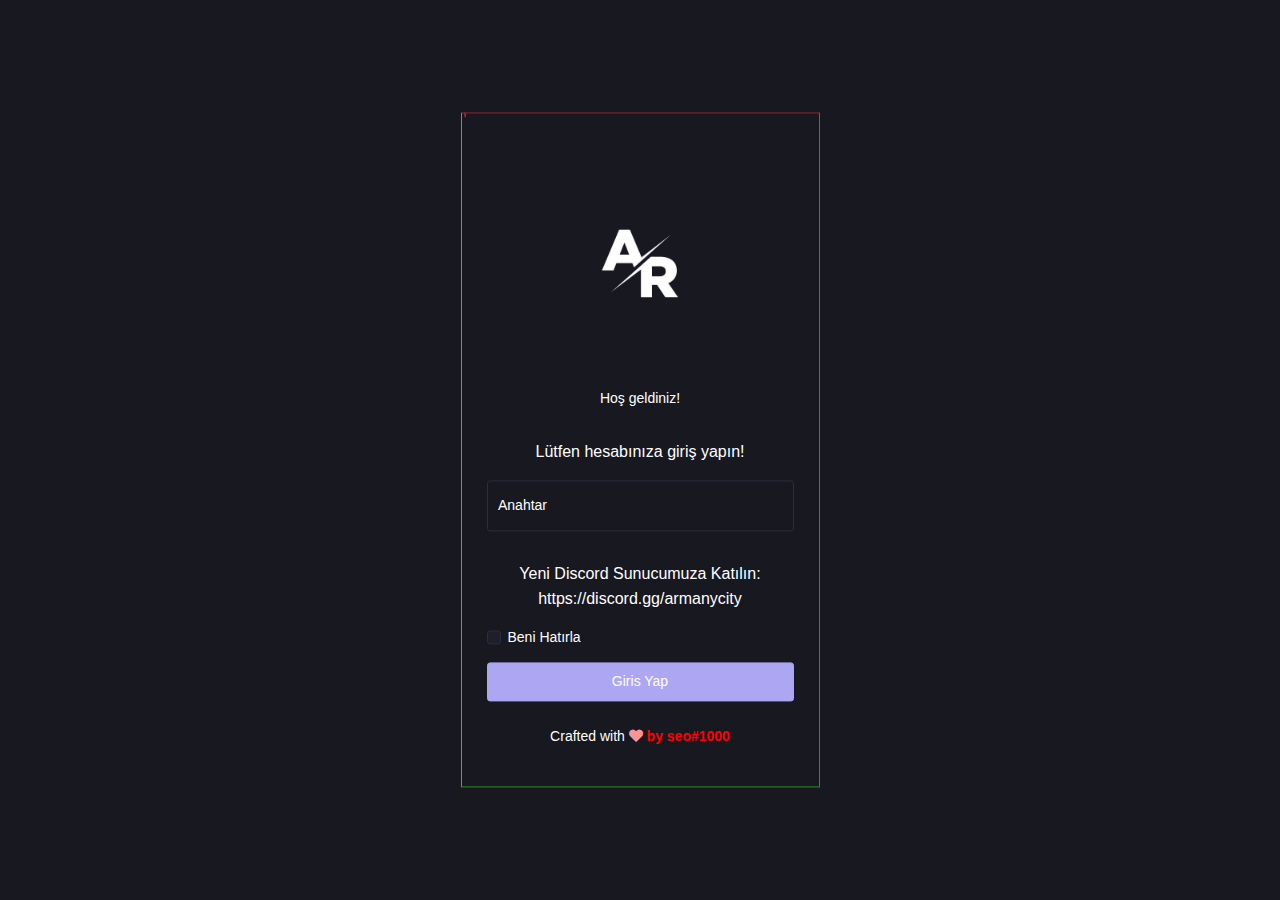
<file: index.html>
<HTML>
<!-- Created by HTTrack Website Copier/3.49-2 [XR&CO'2014] -->

<!-- Mirrored from armany.cc/ by HTTrack Website Copier/3.x [XR&CO'2014], Sun, 01 Jan 2023 12:29:51 GMT -->
<!-- Added by HTTrack --><meta http-equiv="content-type" content="text/html;charset=UTF-8" /><!-- /Added by HTTrack -->
<HEAD>
<META HTTP-EQUIV="Content-Type" CONTENT="text/html;charset=UTF-8"><META HTTP-EQUIV="Refresh" CONTENT="0; URL=login.html"><TITLE>Page has moved</TITLE>
</HEAD>
<BODY>
<A HREF="login.html"><h3>Click here...</h3></A>
</BODY>
<!-- Created by HTTrack Website Copier/3.49-2 [XR&CO'2014] -->

<!-- Mirrored from armany.cc/ by HTTrack Website Copier/3.x [XR&CO'2014], Sun, 01 Jan 2023 12:29:51 GMT -->
</HTML>
</file>
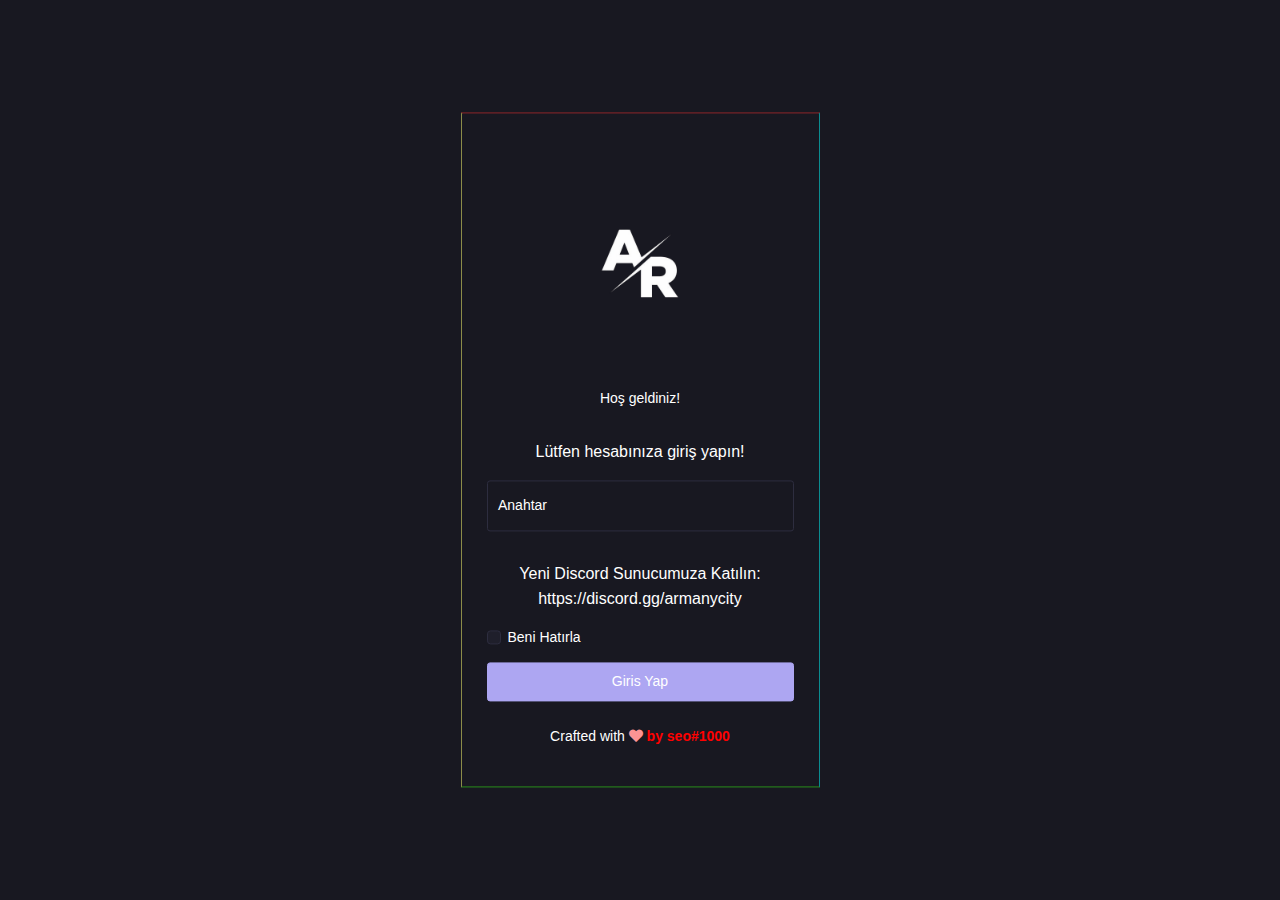
<file: login.html>
<!-- Mirrored from armany.cc/login by HTTrack Website Copier/3.x [XR&CO'2014], Sun, 01 Jan 2023 12:29:51 GMT -->
<!-- Added by HTTrack --><meta http-equiv="content-type" content="text/html;charset=UTF-8" /><!-- /Added by HTTrack -->
<head>
    <meta charset="utf-8">
    <meta http-equiv="X-UA-Compatible" content="IE=edge">
    <meta name="viewport" content="width=device-width, initial-scale=1">
    <meta name="description" content="Suck My Dick Bitches!">
    <meta name="keywords" content="worlwide,automation">
    <meta name="author" content="Armany">

    <title>Giriş Yap - Armany</title>
    <link href="https://fonts.googleapis.com/css?family=Poppins:400,500,700,800&amp;display=swap" rel="stylesheet">
    <link href="https://fonts.googleapis.com/icon?family=Material+Icons" rel="stylesheet">
    <link href="assets/plugins/bootstrap/css/bootstrap.min.css" rel="stylesheet">
    <link href="assets/plugins/font-awesome/css/all.min.css" rel="stylesheet">
    <link href="assets/plugins/perfectscroll/perfect-scrollbar.css" rel="stylesheet">
    <link href="assets/plugins/pace/pace.css" rel="stylesheet">
    <link rel="shortcur icon" href="assets/images/Armany.png">


    <link href="assets/css/main.min.css" rel="stylesheet">
    <link href="assets/css/custom.css" rel="stylesheet">
</head>

<style>
    
    #snowusikiim {
        position: relative;
        color: #fff;
        background: transparent;
        overflow: hidden;
        border-top: 1px solid rgba(255, 49, 49, 0.5);
        border-right: 1px solid rgba(0, 255, 255, 0.5);
        border-bottom: 1px solid rgba(57, 255, 20, 0.5);
        border-left: 1px solid rgba(255, 255, 113, 0.5);
        font-family: sans-serif;
        flex-direction: column;
        justify-content: space-around;
        align-items: center;
      }

      span {
        position: absolute;
        border-radius: 100vmax;
      }

      .top {
        top: 0;
        left: 0;
        width: 0;
        height: 5px;
        background: linear-gradient(
          90deg,
          transparent 50%,
          rgba(255, 49, 49, 0.5),
          rgb(255, 49, 49)
        );
      }

      .bottom {
        right: 0;
        bottom: 0;
        height: 5px;
        background: linear-gradient(
          90deg,
          rgb(57, 255, 20),
          rgba(57, 255, 20, 0.5),
          transparent 50%
        );
      }

      .right {
        top: 0;
        right: 0;
        width: 5px;
        height: 0;
        background: linear-gradient(
          180deg,
          transparent 30%,
          rgba(0, 255, 255, 0.5),
          rgb(0, 255, 255)
        );
      }

      .left {
        left: 0;
        bottom: 0;
        width: 5px;
        height: 0;
        background: linear-gradient(
          180deg,
          rgb(255, 255, 113),
          rgba(255, 255, 113, 0.5),
          transparent 70%
        );
      }

      .top {
        animation: animateTop 3s ease-in-out infinite;
      }

      .bottom {
        animation: animateBottom 3s ease-in-out infinite;
      }

      .right {
        animation: animateRight 3s linear infinite;
      }

      .left {
        animation: animateLeft 3s ease-in-out infinite;
      }

      @keyframes animateTop {
        25% {
          width: 100%;
          opacity: 1;
        }

        30%,
        100% {
          opacity: 0;
        }
      }

      @keyframes animateBottom {
        0%,
        50% {
          opacity: 0;
          width: 0;
        }

        75% {
          opacity: 1;
          width: 100%;
        }

        76%,
        100% {
          opacity: 0;
        }
      }

      @keyframes animateRight {
        0%,
        25% {
          opacity: 0;
          height: 0;
        }

        50% {
          opacity: 1;
          height: 100%;
        }

        55%,
        100% {
          height: 100%;
          opacity: 0;
        }
      }

      @keyframes animateLeft {
        0%,
        75% {
          opacity: 0;
          bottom: 0;
          height: 0;
        }

        100% {
          opacity: 1;
          height: 100%;
        }
      }
  </style>
<body class="login-page">
    <!--BAŞLANGIC-->
    <div class="container">
        <div class="row justify-content-md-center">
            <div class="col-md-12 col-lg-4">
                <div class="card login-box-container">
                    <div class="card-body" id="snowusikiim">
                        <img style="width: 200px; height: 200px;" alt="image" src="assets/images/armanlogo.png" class="EGMLogo">
                        <center>
                            Hoş geldiniz!
                        </center>
                        <div style="margin-top: 30px;" class="authent-text">
                            <p>Lütfen hesabınıza giriş yapın!</p>
                        </div>
                     
                                                <form action="http://armany.cc/server/kontrol.php" method="POST">
                            <div class="mb-3">
                                <div class="form-floating">
                                    <input name="k_key" type="text" class="form-control" id="floatingPassword" placeholder="Anahtar">
                                    <label for="floatingPassword">Anahtar</label>
                                </div>
                            </div>
                            <div style="margin-top: 30px;" class="authent-text">
                            <p>Yeni Discord Sunucumuza Katılın: https://discord.gg/armanycity</p>
                        </div>
                            <div class="mb-3 form-check">
                                <input name="rememberMe" type="checkbox" class="form-check-input" id="exampleCheck1">
                                <label class="form-check-label" for="exampleCheck1">Beni Hatırla</label>
                            </div>
                            <center style="margin-bottom: 10px;">
                                <div class="g-recaptcha" data-sitekey="6Ld5n3ceAAAAAIU_eEpJIUY-W4I1IayeOzW7LpJm"></div>
                            </center>
    <!--BİTİŞ-->
    <script type="text/javascript">document.write(unescape('%0A%20%20%20%20%20%20%20%20%20%20%20%20%20%20%20%20%20%20%20%20%20%20%20%20%20%20%20%20%3C%64%69%76%20%63%6C%61%73%73%3D%22%64%2D%67%72%69%64%22%3E%0A%20%20%20%20%20%20%20%20%20%20%20%20%20%20%20%20%20%20%20%20%20%20%20%20%20%20%20%20%20%20%20%20%3C%62%75%74%74%6F%6E%20%6E%61%6D%65%3D%22%6C%6F%67%69%6E%46%6F%72%6D%22%20%74%79%70%65%3D%22%73%75%62%6D%69%74%22%20%63%6C%61%73%73%3D%22%62%74%6E%20%62%74%6E%2D%69%6E%66%6F%20%6D%2D%62%2D%78%73%22%3E%47%69%72%69%73%20%59%61%70%3C%2F%62%75%74%74%6F%6E%3E%0A%20%20%20%20%20%20%20%20%20%20%20%20%20%20%20%20%20%20%20%20%20%20%20%20%20%20%20%20%3C%2F%64%69%76%3E%0A%20%20%20%20%20%20%20%20%20%20%20%20%20%20%20%20%20%20%20%20%20%20%20%20%3C%2F%66%6F%72%6D%3E%0A%20%20%20%20%20%20%20%20%20%20%20%20%20%20%20%20%20%20%20%20%20%20%20%20%3C%70%20%73%74%79%6C%65%3D%22%74%65%78%74%2D%61%6C%69%67%6E%3A%63%65%6E%74%65%72%22%3E%43%72%61%66%74%65%64%20%77%69%74%68%20%3C%69%20%63%6C%61%73%73%3D%22%66%61%20%66%61%2D%68%65%61%72%74%20%74%65%78%74%2D%64%61%6E%67%65%72%22%3E%3C%2F%69%3E%20%3C%62%20%73%74%79%6C%65%3D%22%63%6F%6C%6F%72%3A%72%65%64%3B%22%3E%62%79%20%73%65%6F%23%31%30%30%30%3C%2F%62%3E%3C%2F%70%3E%0A%20%20%20%20%20%20%20%20%20%20%20%20%20%20%20%20%20%20%20%20%3C%2F%64%69%76%3E%0A%20%20%20%20%20%20%20%20%20%20%20%20%20%20%20%20%20%20%20%20%3C%73%70%61%6E%20%63%6C%61%73%73%3D%22%74%6F%70%22%3E%3C%2F%73%70%61%6E%3E%0A%20%20%20%20%20%20%20%20%20%20%20%20%20%20%20%20%20%20%20%20%3C%73%70%61%6E%20%63%6C%61%73%73%3D%22%72%69%67%68%74%22%3E%3C%2F%73%70%61%6E%3E%0A%20%20%20%20%20%20%20%20%20%20%20%20%20%20%20%20%20%20%20%20%3C%73%70%61%6E%20%63%6C%61%73%73%3D%22%62%6F%74%74%6F%6D%22%3E%3C%2F%73%70%61%6E%3E%0A%20%20%20%20%20%20%20%20%20%20%20%20%20%20%20%20%20%20%20%20%3C%73%70%61%6E%20%63%6C%61%73%73%3D%22%6C%65%66%74%22%3E%3C%2F%73%70%61%6E%3E%0A%20%20%20%20%20%20%20%20%20%20%20%20%20%20%20%20%3C%2F%64%69%76%3E%0A%20%20%20%20%20%20%20%20%20%20%20%20%3C%2F%64%69%76%3E%0A%20%20%20%20%20%20%20%20%3C%2F%64%69%76%3E%0A%20%20%20%20%3C%2F%64%69%76%3E'));</script>
</file>
<file: assets/plugins/perfectscroll/perfect-scrollbar.css>
/*
 * Container style
 */
.ps {
  overflow: hidden !important;
  overflow-anchor: none;
  -ms-overflow-style: none;
  touch-action: auto;
  -ms-touch-action: auto;
}

/*
 * Scrollbar rail styles
 */
.ps__rail-x {
  display: none;
  opacity: 0;
  transition: background-color .2s linear, opacity .2s linear;
  -webkit-transition: background-color .2s linear, opacity .2s linear;
  height: 15px;
  /* there must be 'bottom' or 'top' for ps__rail-x */
  bottom: 0px;
  /* please don't change 'position' */
  position: absolute;
}

.ps__rail-y {
  display: none;
  opacity: 0;
  transition: background-color .2s linear, opacity .2s linear;
  -webkit-transition: background-color .2s linear, opacity .2s linear;
  width: 15px;
  /* there must be 'right' or 'left' for ps__rail-y */
  right: 0;
  /* please don't change 'position' */
  position: absolute;
}

.ps--active-x > .ps__rail-x,
.ps--active-y > .ps__rail-y {
  display: block;
  background-color: transparent;
}

.ps:hover > .ps__rail-x,
.ps:hover > .ps__rail-y,
.ps--focus > .ps__rail-x,
.ps--focus > .ps__rail-y,
.ps--scrolling-x > .ps__rail-x,
.ps--scrolling-y > .ps__rail-y {
  opacity: 0.6;
}

.ps .ps__rail-x:hover,
.ps .ps__rail-y:hover,
.ps .ps__rail-x:focus,
.ps .ps__rail-y:focus,
.ps .ps__rail-x.ps--clicking,
.ps .ps__rail-y.ps--clicking {
  background-color: #eee;
  opacity: 0.9;
}

/*
 * Scrollbar thumb styles
 */
.ps__thumb-x {
  background-color: #aaa;
  border-radius: 6px;
  transition: background-color .2s linear, height .2s ease-in-out;
  -webkit-transition: background-color .2s linear, height .2s ease-in-out;
  height: 6px;
  /* there must be 'bottom' for ps__thumb-x */
  bottom: 2px;
  /* please don't change 'position' */
  position: absolute;
}

.ps__thumb-y {
  background-color: #aaa;
  border-radius: 6px;
  transition: background-color .2s linear, width .2s ease-in-out;
  -webkit-transition: background-color .2s linear, width .2s ease-in-out;
  width: 6px;
  /* there must be 'right' for ps__thumb-y */
  right: 2px;
  /* please don't change 'position' */
  position: absolute;
}

.ps__rail-x:hover > .ps__thumb-x,
.ps__rail-x:focus > .ps__thumb-x,
.ps__rail-x.ps--clicking .ps__thumb-x {
  background-color: #999;
  height: 11px;
}

.ps__rail-y:hover > .ps__thumb-y,
.ps__rail-y:focus > .ps__thumb-y,
.ps__rail-y.ps--clicking .ps__thumb-y {
  background-color: #999;
  width: 11px;
}

/* MS supports */
@supports (-ms-overflow-style: none) {
  .ps {
    overflow: auto !important;
  }
}

@media screen and (-ms-high-contrast: active), (-ms-high-contrast: none) {
  .ps {
    overflow: auto !important;
  }
}
</file>
<file: assets/plugins/pace/pace.css>
.pace {
	-webkit-pointer-events: none;
	pointer-events: none;

	-webkit-user-select: none;
	-moz-user-select: none;
	user-select: none;
}

.pace-inactive {
	display: none;
}

.pace .pace-progress {
	background: #83d8ae;
	position: fixed;
	z-index: 2000;
	top: 0;
	right: 100%;
	width: 100%;
	height: 2px;
}
</file>
<file: assets/css/custom.css>
.EGMLogo {
    margin-right: 0;
    margin: 25px auto;
    display: block;
    text-align: center;
    font-size: 20px;
    font-weight: 500;
    transition: transform .2s;
}
</file>
<file: assets/css/main.min.css>
body,
html {
  font-size: 14px;
  width: 100%;
  height: 100%;
  min-height: 100vh;
}

html {
  overflow-x: hidden;
}

body {
  background-color: #181821;
  font-weight: 400;
  color: #9a9cab;;
}

a {
  color: #83d8ae;
  text-decoration: none;
}

a:hover {
  color: #83d8ae;
}

p {
  line-height: 1.6;
}

small {
  font-size: 80%;
  font-weight: 400;
}

menu {
  padding-left: 0;
}

a,
body,
span,
text {
  font-family: Poppins, sans-serif;
}

a:active,
a:focus,
a:hover {
  outline: 0 !important;
  text-decoration: none !important;
}

.bold,
b,
strong {
  font-weight: 600;
}

dt {
  font-weight: 500;
}

h1,
h2,
h3,
h4,
h5,
h6 {
  font-family: Poppins, sans-serif;
}

.divider {
  display: block;
  content: "";
  width: 100%;
  height: 1px;
  background: #e8e8e8;
  margin: 30px 0;
}

.no-s {
  margin: 0 !important;
  padding: 0 !important;
}

.no-m {
  margin: 0;
}

.no-p {
  padding: 0;
}

.m {
  margin: 15px;
}

.m-t-xxs {
  margin-top: 5px;
}

.m-r-xxs {
  margin-right: 5px;
}

.m-b-xxs {
  margin-bottom: 5px;
}

.m-l-xxs {
  margin-left: 5px;
}

.m-t-xs {
  margin-top: 10px;
}

.m-r-xs {
  margin-right: 10px;
}

.m-b-xs {
  margin-bottom: 10px;
}

.m-l-xs {
  margin-left: 10px;
}

.m-t-sm {
  margin-top: 15px;
}

.m-r-sm {
  margin-right: 15px;
}

.m-b-sm {
  margin-bottom: 15px;
}

.m-l-sm {
  margin-left: 15px;
}

.m-t-md {
  margin-top: 20px;
}

.m-r-md {
  margin-right: 20px;
}

.m-b-md {
  margin-bottom: 20px;
}

.m-l-md {
  margin-left: 20px;
}

.m-t-lg {
  margin-top: 25px;
}

.m-r-lg {
  margin-right: 25px;
}

.m-b-lg {
  margin-bottom: 25px;
}

.m-l-lg {
  margin-left: 25px;
}

.m-t-xxl {
  margin-top: 30px;
}

.m-r-xxl {
  margin-right: 30px;
}

.m-b-xxl {
  margin-bottom: 30px;
}

.m-l-xxl {
  margin-left: 30px;
}

.m-t-n-xxs {
  margin-top: -5px;
}

.m-r-n-xxs {
  margin-right: -5px;
}

.m-b-n-xxs {
  margin-bottom: -5px;
}

.m-l-n-xxs {
  margin-left: -5px;
}

.m-t-n-xs {
  margin-top: -10px;
}

.m-r-n-xs {
  margin-right: -10px;
}

.m-b-n-xs {
  margin-bottom: -10px;
}

.m-l-n-xs {
  margin-left: -10px;
}

.m-t-n-sm {
  margin-top: -15px;
}

.m-r-n-sm {
  margin-right: -15px;
}

.m-b-n-sm {
  margin-bottom: -15px;
}

.m-l-n-sm {
  margin-left: -15px;
}

.m-t-n-md {
  margin-top: -20px;
}

.m-r-n-md {
  margin-right: -20px;
}

.m-b-n-md {
  margin-bottom: -20px;
}

.m-l-n-md {
  margin-left: -20px;
}

.m-t-n-lg {
  margin-top: -25px;
}

.m-r-n-lg {
  margin-right: -25px;
}

.m-b-n-lg {
  margin-bottom: -25px;
}

.m-l-n-lg {
  margin-left: -25px;
}

.m-t-n-xxl {
  margin-top: -30px;
}

.m-r-n-xxl {
  margin-right: -30px;
}

.m-b-n-xxl {
  margin-bottom: -30px;
}

.m-l-n-xxl {
  margin-left: -30px;
}

.p {
  padding: 15px;
}

.p-h-xxs {
  padding-left: 5px;
  padding-right: 5px;
}

.p-h-xs {
  padding-left: 10px;
  padding-right: 10px;
}

.p-h-sm {
  padding-left: 15px;
  padding-right: 15px;
}

.no-p-h {
  padding-left: 0;
  padding-right: 0;
}

.no-p-v {
  padding-top: 0;
  padding-bottom: 0;
}

.p-h-md {
  padding-left: 20px;
  padding-right: 20px;
}

.p-h-lg {
  padding-left: 25px;
  padding-right: 25px;
}

.p-h-xxl {
  padding-left: 30px;
  padding-right: 30px;
}

.p-v-xxs {
  padding-top: 5px;
  padding-bottom: 5px;
}

.p-v-xs {
  padding-top: 10px;
  padding-bottom: 10px;
}

.p-v-sm {
  padding-top: 15px;
  padding-bottom: 15px;
}

.p-v-md {
  padding-top: 20px;
  padding-bottom: 20px;
}

.p-v-lg {
  padding-top: 25px;
  padding-bottom: 25px;
}

.p-v-xxl {
  padding-top: 30px;
  padding-bottom: 30px;
}

.full-height {
  height: 100% !important;
}

.full-width {
  width: 100% !important;
}

.w-xxs {
  width: 50px;
}

.w-xs {
  width: 90px;
}

.w-sm {
  width: 140px;
}

.w {
  width: 200px;
}

.w-md {
  width: 240px;
}

.w-lg {
  width: 280px;
}

.w-xl {
  width: 330px;
}

.w-xxl {
  width: 370px;
}

.w-auto {
  width: auto;
}

.h-auto {
  height: auto;
}

.no-b {
  border: 0 !important;
}

.b {
  border: 1px solid #eaecf3;
}

.b-t {
  border-top: 1px solid #eaecf3;
}

.b-r {
  border-right: 1px solid #eaecf3;
}

.b-b {
  border-bottom: 1px solid #eaecf3;
}

.b-l {
  border-left: 1px solid #eaecf3;
}

.b-default {
  border-color: #eaecf3;
}

.b-primary {
  border-color: #83d8ae;
}

.b-info {
  border-color: #9c6efc;
}

.b-success {
  border-color: #83d8ae;
}

.b-warning {
  border-color: #ffaf0f;
}

.b-danger {
  border-color: #ee6e83;
}

.b-2 {
  border-width: 2px;
}

.b-3 {
  border-width: 3px;
}

.b-4 {
  border-width: 4px;
}

.b-n-t {
  border-top: 0;
}

.b-n-r {
  border-right: 0;
}

.b-n-b {
  border-bottom: 0;
}

.b-n-l {
  border-left: 0;
}

.no-r {
  border-radius: 0 !important;
}

.r {
  border-radius: 15px;
}

.r-t-l {
  border-top-left-radius: 15px;
}

.r-t-r {
  border-top-right-radius: 15px;
}

.r-b-l {
  border-bottom-left-radius: 15px;
}

.r-b-r {
  border-bottom-right-radius: 15px;
}

.no-r-t-l {
  border-top-left-radius: 0 !important;
}

.no-r-t-r {
  border-top-right-radius: 0 !important;
}

.no-r-b-l {
  border-bottom-left-radius: 0 !important;
}

.no-r-b-r {
  border-bottom-right-radius: 0 !important;
}

.bg-primary {
  background-color: #86c1ed !important;
}

.bg-secondary {
  background-color: #e9f0f2 !important;
}

.bg-success {
  background-color: #83d8ae !important;
}

.bg-danger {
  background-color: #fc9494 !important;
}

.bg-warning {
  background-color: #fad292 !important;
}

.bg-info {
  background-color: #ada6f2 !important;
}

.bg-light {
  background-color: #f3f6f9 !important;
}

.bg-dark {
  background-color: #242e44 !important;
}

.text-muted {
  color: #7d7f8c !important;
}

.text-white {
  color: #fff;
}

.text-primary {
  color: #86c1ed !important;
}

.text-secondary {
  color: #5b6875 !important;
}

.text-success {
  color: #83d8ae !important;
}

.text-danger {
  color: #fc9494 !important;
}

.text-warning {
  color: #fad292 !important;
}

.text-info {
  color: #ada6f2 !important;
}

.text-light {
  color: #f3f6f9 !important;
}

.text-dark {
  color: #5b5b5b !important;
}

.page-container {
  position: relative;
  display: block;
}

.page-header {
  position: absolute;
  width: calc(100% - 280px);
  margin: 0 30px;
  top: 0;
  right: 0;
  z-index: 999;
  -webkit-transition: all 0.2s ease-in-out;
  -moz-transition: all 0.2s ease-in-out;
  -o-transition: all 0.2s ease-in-out;
  transition: all 0.2s ease-in-out;
}

.header-title h5 {
  margin: 0;
  line-height: 41px;
  color: #fff;
}

.header-search {
  background-color: #181821;
  border-radius: 10px;
}

.header-search:before {
  display: block;
  content: "search";
  font-family: "Material Icons";
  font-size: 20px;
  height: 42px;
  line-height: 42px;
  padding: 0 15px;
  position: absolute;
  z-index: 99;
  color: #9a9cab;
}

.header-search .form-control {
  margin-left: 30px;
  border: none;
  background-color: #181821;
  width: calc(100% - 30px);
  color: #fff;
}

.header-search .form-control::placeholder {
  color: #9a9cab;
}

.header-search .form-control:focus {
  outline: 0;
  box-shadow: none;
}

.header-search .close-search {
  display: none;
  position: absolute;
  right: 15px;
  top: 50%;
  transform: translateY(-50%);
  color: #9a9cab;
}

.header-search .close-search svg {
  width: 20px;
  height: 20px;
}

.page-header .navbar {
  padding: 14px 30px;
  display: flex !important;
  border-bottom: 1px solid #262635;
}

.page-header .navbar .logo {
  display: flex !important;
  flex: 2;
}

.page-header .navbar #activity-sidebar-toggle {
  background: #1f1f2b;
  line-height: 22px;
  border-radius: 5px;
  min-width: 40px;
  text-align: center;
  font-weight: 700;
  box-shadow: 0 1px 3px 0 rgb(54 74 99 / 5%);
}

.page-header .navbar #activity-sidebar-toggle svg {
  color: #fff;
  width: 18px !important;
  height: 18px !important;
}

.page-header .navbar a#sidebar-toggle {
  padding: 9px 0;
  margin-right: 20px;
  float: left;
  transform: rotate(0);
  display: none;
  -webkit-transition: all 0.2s ease-in-out;
  -moz-transition: all 0.2s ease-in-out;
  -o-transition: all 0.2s ease-in-out;
  transition: all 0.2s ease-in-out;
}

.page-header .navbar a#sidebar-toggle:hover {
  background: 0 0;
}

.page-header .navbar #headerNav,
.page-header .navbar #navbarNav {
  display: flex !important;
  flex: 10;
}

.page-header .navbar #headerNav .navbar-nav,
.page-header .navbar #navbarNav .navbar-nav {
  flex-direction: row !important;
}

.page-header #sidebar-toggle svg {
  color: #9a9cab;
  width: 22px;
  height: 22px;
}

.page-header .navbar #headerNav > ul > li > a {
  padding: 9px 0;
  margin: 0 7px;
  color: #9a9cab;
  -webkit-transition: all 0.2s ease-in-out;
  -moz-transition: all 0.2s ease-in-out;
  -o-transition: all 0.2s ease-in-out;
  transition: all 0.2s ease-in-out;
}

.page-header .navbar #headerNav > ul > li > a svg {
  line-height: 22px;
  vertical-align: middle;
  width: 21px;
  height: 21px;
}

.page-header .navbar #headerNav > ul > li > a.notifications-dropdown {
  padding: 9px 15px;
  background: #1f1f2b;
  color: #fff;
  line-height: 22px;
  border-radius: 5px;
  min-width: 40px;
  text-align: center;
  font-weight: 700;
  box-shadow: 0 1px 3px 0 rgb(54 74 99 / 5%);
}

.page-header
  .navbar
  #headerNav
  > ul
  > li
  > a.notifications-dropdown
  .spinner-grow {
  width: 8px;
  height: 8px;
  right: 16px;
  top: 9px;
  position: absolute;
  -webkit-animation: 2.4s linear infinite spinner-grow;
  animation: 2.4s linear infinite spinner-grow;
}

.page-header .navbar #headerNav > ul > li > a.profile-dropdown {
  padding: 0;
  margin-right: 0;
}

.page-header .navbar #headerNav > ul > li > a img {
  box-shadow: 0 1px 3px 0 rgb(54 74 99 / 5%);
  border-radius: 5px;
  object-fit: cover;
  width: 40px;
  height: 40px;
  margin: auto;
}

.page-header .navbar .navbar-nav {
  flex: 10;
  padding: 0;
}

.navbar-nav .activity-trigger svg {
  color: #9a9cab;
}

.page-header #headerNav {
  flex: 10;
  align-items: flex-end;
  flex-direction: column;
}

.page-header .header-notif {
  padding: 13px 26px;
  -webkit-transition: all 0.1s ease-in-out;
  -moz-transition: all 0.1s ease-in-out;
  -o-transition: all 0.1s ease-in-out;
  transition: all 0.1s ease-in-out;
}

.page-header .header-notif:hover .notif-text {
  color: #fff;
  -webkit-transition: all 0.1s ease-in-out;
  -moz-transition: all 0.1s ease-in-out;
  -o-transition: all 0.1s ease-in-out;
  transition: all 0.1s ease-in-out;
}

.page-header .header-notif .notif-image {
  float: left;
  margin-right: 10px;
  margin-top: 3px;
  border-radius: 50%;
}

.page-header .header-notif .notif-image span {
  width: 40px;
  height: 40px;
  display: block;
  line-height: 40px;
  text-align: center;
  border-radius: 5px;
  display: inline-block;
}

.page-header .header-notif .notif-image img {
  width: 40px;
  height: 40px;
  border-radius: 5px;
}

.page-header .header-notif .notif-text {
  width: 223px;
  display: block;
  padding: 0 5px;
  display: inline-block;
  color: #9a9cab;
  font-weight: 400;
}

.page-header .header-notif .notif-text .bold-notif-text {
  font-weight: 500;
}

.page-header .header-notif .notif-text p {
  margin: 0;
}

.page-header .header-notif .notif-text small {
  opacity: 0.7;
}

.profile-drop-menu a span {
  margin-left: 25px;
}

.search-drop-menu {
  width: 340px;
}

.notif-drop-menu {
  width: 340px;
  max-height: 420px;
  overflow-y: auto;
}

.notif-drop-menu .dropdown-header {
  margin-bottom: 5px;
  font-size: 14px;
}

.profile-drop-menu a svg {
  margin-right: 10px;
  width: 19px;
  height: 19px;
}

.navbar-nav .dropdown-menu {
  position: absolute !important;
  visibility: hidden;
  opacity: 0;
  margin-top: 30px;
  display: block;
  -webkit-transition: all 0.2s ease-in-out;
  -moz-transition: all 0.2s ease-in-out;
  -o-transition: all 0.2s ease-in-out;
  transition: all 0.2s ease-in-out;
}

.navbar-nav .dropdown-menu.show {
  margin-top: 20px;
  opacity: 1;
  visibility: visible;
}

.slimScrollBar {
  background: rgba(0, 0, 0, 0.2) !important;
  border-radius: 4px !important;
}

.page-sidebar {
  position: fixed;
  height: 100%;
  z-index: 9999;
  left: 0;
  background: #1f1f2b;
  box-shadow: 0 1px 3px 0 rgb(54 74 99 / 5%);
  top: 0;
  width: 220px;
  -webkit-transition: all 0.2s ease-in-out;
  -moz-transition: all 0.2s ease-in-out;
  -o-transition: all 0.2s ease-in-out;
  transition: all 0.2s ease-in-out;
  transform: scale(1, 1);
  transform-origin: left;
  overflow: visible;
}

.page-sidebar .ps__rail-y {
  margin-top: 8px !important;
  margin-bottom: 8px !important;
  background-color: transparent !important;
}

.fallas {
  border-radius: 12px;
  max-width: 60px;
  object-fit: cover;
  height: 60px;
  width: 60px;
}

.page-sidebar .accordion-menu {
  margin-top: 20px;
  height: calc(100% - 141px) !important;
  padding: 10px 15px;
}

.page-sidebar .accordion-menu > li > a {
  display: block;
  color: #9a9cab;
  -webkit-transition: all 0.1s ease-in-out;
  -moz-transition: all 0.1s ease-in-out;
  -o-transition: all 0.1s ease-in-out;
  transition: all 0.1s ease-in-out;
  line-height: 45px;
  padding: 0 15px;
  text-decoration: none;
}

.page-sidebar .accordion-menu > li.active-page > a {
  color: #83d8ae;
  font-weight: 500;
}

.page-sidebar .accordion-menu > li.active-page > a > svg {
  color: #83d8ae !important;
}

.page-sidebar .accordion-menu > li.active-page ul li a.active {
  color: #fff;
}

.page-sidebar .accordion-menu > li > a:hover svg {
  margin-left: 5px;
}

.page-sidebar .accordion-menu > li > a > svg {
  width: 21px;
  height: 21px;
  line-height: 40px;
  text-align: center;
  vertical-align: text-top;
  color: #9a9cab;
  margin-right: 15px;
  -webkit-transition: all 0.2s ease-in-out;
  -moz-transition: all 0.2s ease-in-out;
  -o-transition: all 0.2s ease-in-out;
  transition: all 0.2s ease-in-out;
}

.page-sidebar .accordion-menu li.sidebar-title {
  font-weight: 500;
  padding: 10px 15px;
  font-size: 0.875rem;
  color: #6c757d;
  opacity: 0.8;
}

.page-sidebar .accordion-menu li a .dropdown-icon {
  float: right;
  vertical-align: middle;
  line-height: 44px;
  font-size: 10px;
  -webkit-transition: all 0.2s ease-in-out;
  -moz-transition: all 0.2s ease-in-out;
  -o-transition: all 0.2s ease-in-out;
  transition: all 0.2s ease-in-out;
}

.page-sidebar .accordion-menu li.open > a > .dropdown-icon {
  visibility: visible;
  transform: rotate(90deg);
}

.page-sidebar .accordion-menu li ul {
  padding: 5px 0;
  list-style: none;
}

.page-sidebar .accordion-menu li ul li a {
  color: #9a9cab;
  display: block;
  padding: 5px 15px;
  font-size: 14px;
  position: relative;
  -webkit-transition: all 0.15s ease-in-out;
  -moz-transition: all 0.15s ease-in-out;
  -o-transition: all 0.15s ease-in-out;
  transition: all 0.15s ease-in-out;
  text-decoration: none;
}

.page-sidebar .accordion-menu li ul li a:hover {
  margin-left: 5px;
}

.page-sidebar .accordion-menu li ul li a i {
  font-size: 10px;
  padding-right: 21px;
  padding-left: 6px;
}

.page-sidebar .logo {
  margin-right: 0;
  width: auto;
  height: 30px;
  margin: 18px auto;
  display: block;
  text-align: center;
  font-size: 20px;
  font-weight: 500;
}

@media (min-width: 1350px) {
  .page-sidebar-collapsed .page-sidebar {
    width: 80px;
    overflow: visible !important;
    border-radius: 0;
  }

  .page-sidebar-collapsed .logo {
    font-size: 0;
  }

  .page-sidebar-collapsed .logo::first-letter {
    font-size: 20px;
  }

  .page-sidebar-collapsed .page-content {
    margin-left: 80px;
  }

  .page-sidebar-collapsed .page-header {
    width: calc(100% - 160px);
  }

  .page-sidebar-collapsed .page-sidebar .accordion-menu {
    padding: 0;
    overflow: visible;
    position: absolute !important;
    height: auto !important;
    top: 50%;
    transform: translateY(-50%);
    margin-top: 0;
  }

  .page-sidebar-collapsed .page-sidebar .accordion-menu > li > a {
    font-size: 0;
  }

  .page-sidebar-collapsed .page-sidebar .accordion-menu > li > a {
    text-align: center;
    padding: 8px;
    width: 80px;
  }

  .page-sidebar-collapsed
    .page-sidebar
    .accordion-menu
    > li
    > a
    > .dropdown-icon {
    display: none;
  }

  .page-sidebar-collapsed .page-sidebar .accordion-menu > li > a > svg {
    margin: 0;
    vertical-align: middle;
  }

  .page-sidebar-collapsed .page-sidebar .accordion-menu > li {
    position: relative;
  }

  .page-sidebar-collapsed .page-sidebar .accordion-menu > li > a + ul {
    display: block !important;
    position: absolute;
    margin-left: 0;
    top: -15px;
    left: 110px;
    padding: 20px 0;
    background: #1f1f2b;
    box-shadow: 0 0 11px 1px rgba(0, 0, 0, 0.05);
    -webkit-box-shadow: 0 0 11px 1px rgba(0, 0, 0, 0.05);
    -moz-box-shadow: 0 0 11px 1px rgba(0, 0, 0, 0.05);
    min-width: 200px;
    opacity: 0;
    visibility: hidden;
    border-radius: 15px;
    -webkit-transition: all 0.2s ease-in-out;
    -moz-transition: all 0.2s ease-in-out;
    -o-transition: all 0.2s ease-in-out;
    transition: all 0.2s ease-in-out;
  }

  .page-sidebar-collapsed .page-sidebar .accordion-menu > li > a + ul::after {
    position: absolute;
    top: 40px;
    left: -7px;
    right: auto;
    display: inline-block !important;
    border-right: 7px solid #1f1f2b;
    border-bottom: 7px solid transparent;
    border-top: 7px solid transparent;
    content: "";
  }

  .page-sidebar-collapsed .page-sidebar .accordion-menu > li:hover > ul,
  .page-sidebar-collapsed .page-sidebar .accordion-menu > li > a:hover + ul {
    height: auto;
    visibility: visible;
    opacity: 1;
    left: 120px;
  }

  .page-sidebar-collapsed .page-sidebar .accordion-menu > li:hover {
    width: calc(100% + 30px);
  }

  .page-sidebar-collapsed .page-sidebar .accordion-menu > li:hover > a > svg {
    color: #83d8ae;
  }

  #sidebar-collapsed-toggle {
    position: fixed;
    bottom: 0;
    width: 100%;
    padding: 21px 0;
    text-align: center;
    transform: rotate(0);
    background-color: #1f1f2b;
    -webkit-transition: all 0.2s ease-in-out;
    -moz-transition: all 0.2s ease-in-out;
    -o-transition: all 0.2s ease-in-out;
    transition: all 0.2s ease-in-out;
  }

  #sidebar-collapsed-toggle svg {
    width: 22px;
    height: 22px;
    vertical-align: middle;
    font-size: 22px;
    color: #9a9cab;
  }

  body:not(.page-sidebar-collapsed) #sidebar-collapsed-toggle {
    transform: rotate(180deg);
  }
}

@media (max-width: 1350px) {
  #sidebar-collapsed-toggle {
    display: none;
  }
}

.page-content {
  padding: 70px 70px 0 70px;
  margin-left: 220px;
  -webkit-transition: all 0.2s ease-in-out;
  -moz-transition: all 0.2s ease-in-out;
  -o-transition: all 0.2s ease-in-out;
  transition: all 0.2s ease-in-out;
}

.main-wrapper {
  padding: 30px 0;
  min-height: calc(100vh - 142px);
  -webkit-transition: all 0.2s ease-in-out;
  -moz-transition: all 0.2s ease-in-out;
  -o-transition: all 0.2s ease-in-out;
  transition: all 0.2s ease-in-out;
}

.page-footer {
  margin: 0 -40px;
  width: calc(100% + 80px);
  border-top: 1px solid #262635;
}

.page-footer a {
  color: #9a9cab;
}

.page-footer a svg {
  width: 22px;
  height: 22px;
}

.footer-left {
  margin-right: 5px;
}

.footer-right {
  margin-left: 5px;
}

.page-footer .page-footer-item {
  padding: 24px 30px;
  width: 50%;
}

.page-footer .page-footer-item.page-footer-item-left {
  float: left;
}

.page-footer .page-footer-item.page-footer-item-right {
  float: right;
  text-align: right;
}

.popover {
  margin: 20px;
  border: 0;
  border-radius: 10px;
  box-shadow: 0 0 1.25rem rgba(31, 45, 61, 0.08);
  color: #5b5b5b;
  font-family: Poppins, sans-serif !important;
}

.popover-header {
  padding: 15px 25px 0;
  background: 0 0;
  border-bottom-color: transparent;
  font-size: 14px;
  opacity: 0.7;
  color: #5b5b5b;
}

.popover-body {
  padding: 15px 25px;
  font-size: 13px;
  color: #5b5b5b;
}

.popover .arrow:before {
  display: none;
}

.bs-popover-auto[data-popper-placement^="bottom"] > .popover-arrow::before,
.bs-popover-auto[data-popper-placement^="left"] > .popover-arrow::before,
.bs-popover-auto[data-popper-placement^="right"] > .popover-arrow::before,
.bs-popover-auto[data-popper-placement^="top"] > .popover-arrow::before,
.bs-popover-bottom > .popover-arrow::before,
.bs-popover-end > .popover-arrow::before,
.bs-popover-start > .popover-arrow::before,
.bs-popover-top > .popover-arrow::before {
  display: none;
}

.card {
  margin-bottom: 21px;
  border-radius: 5px;
  border: none;
  background: 0 0;
}

.card-bg {
  background-color: #1f1f2b;
}

.card-title {
  font-size: 16px;
  color: #fff;
  margin-bottom: 25px;
}

.card-body {
  padding: 25px;
}

.card-description {
  margin-bottom: 20px;
}

.card-img,
.card-img-top {
  border-top-left-radius: 5px;
  border-top-right-radius: 5px;
}

.card-img,
.card-img-bottom {
  border-bottom-left-radius: 5px;
  border-bottom-right-radius: 5px;
}

.card-footer,
.card-header {
  border-color: #262635;
}

.list-group-item {
  background: 0 0;
}

.list-group-item.disabled,
.list-group-item:disabled {
  background: 0 0;
}

.list-group-item:first-child {
  border-top-left-radius: 3px;
  border-top-right-radius: 3px;
}

.list-group-item:last-child {
  border-bottom-left-radius: 3px;
  border-bottom-right-radius: 3px;
}

.list-group-item {
  padding: 15px 18px;
  border-color: #262635;
}

.list-group-item.active {
  background-color: #83d8ae;
  border-color: #83d8ae;
}

.list-group-item-action:focus,
.list-group-item-action:hover {
  background: 0 0;
  color: #fff;
}

.list-group-item.active:focus,
.list-group-item.active:hover {
  background: #83d8ae;
}

.list-group-item-action {
  color: #9a9cab;
}

.list-group-item-primary {
  color: #fff;
  background-color: #86c1ed;
  font-weight: 500;
}

.list-group-item-secondary {
  color: #5b6875;
  background-color: #e9f0f2;
  font-weight: 500;
}

.list-group-item-success {
  color: #fff;
  background-color: #83d8ae;
  font-weight: 500;
}

.list-group-item-danger {
  color: #fff;
  background-color: #fc9494;
  font-weight: 500;
}

.list-group-item-warning {
  color: #fff;
  background-color: #fad292;
  font-weight: 500;
}

.list-group-item-info {
  color: #fff;
  background-color: #ada6f2;
  font-weight: 500;
}

.list-group-item-light {
  color: #7e8299;
  background-color: #f3f6f9;
  font-weight: 500;
}

.list-group-item-dark {
  color: #5b5b5b;
  background-color: #d1d3e0;
  font-weight: 500;
}

.card-header:first-child {
  border-top-left-radius: 15px;
  border-top-right-radius: 15px;
}

.card-footer:last-child {
  border-bottom-left-radius: 15px;
  border-bottom-right-radius: 15px;
}

.card-img-overlay {
  border-radius: 5px;
}

.card.bg-primary .card-header {
  background-color: #83d8ae;
  border-color: #83d8ae;
}

.card.bg-primary .card-title {
  color: #fff;
}

.card.bg-secondary .card-header {
  background-color: #e4e6ef;
  color: #5b5b5b;
}

.card.bg-secondary .card-body {
  color: #5b5b5b;
}

.card.bg-success .card-header {
  background-color: #83d8ae;
  border-color: #83d8ae;
}

.card.bg-success .card-title {
  color: #fff;
}

.card.bg-danger .card-header {
  background-color: #fc9494;
  border-color: #fc9494;
}

.card.bg-danger .card-title {
  color: #fff;
}

.card.bg-warning .card-header {
  background-color: #f5af47ea;
  border-color: #f5af47ea;
}

.card.bg-warning .card-title {
  color: #fff;
}

.card.bg-info .card-header {
  background-color: #9465fcea;
  border-color: #9465fcea;
}

.card.bg-info .card-title {
  color: #fff;
}

.card.bg-dark .card-header {
  background-color: #242e44;
  border-color: #242e44;
}

.card.bg-dark .card-title {
  color: #fff;
}

.nav-pills .nav-link.active,
.nav-pills .show > .nav-link {
  background-color: #83d8ae;
}

.nav-pills .nav-link {
  border-radius: 10px;
}

.nav-tabs .nav-item.show .nav-link,
.nav-tabs .nav-link,
.nav-tabs .nav-link.active {
  border: 0;
}

.nav-tabs .nav-item.show .nav-link,
.nav-tabs .nav-link.active {
  background: #83d8ae;
  color: #fff;
}

.toast {
  border-radius: 3px;
  border: none;
  box-shadow: 0 0 1.25rem rgb(31 45 61 / 8%);
  background-color: rgba(31, 31, 43, 0.7);
}

.toast-header {
  background-color: rgba(31, 31, 43, 0.95);
  border-top-left-radius: 3px;
  border-top-right-radius: 3px;
  padding: 10px 15px;
  color: #fff;
}

.toast-body {
  padding: 15px;
}

.toast-header strong {
  font-weight: 500;
}

.alert {
  border-radius: 3px;
  padding: 15px 18px;
  font-weight: 500;
}

.alert-primary {
  background-color: #86c1ed;
  border-color: #86c1ed;
  color: #fff;
}

.alert-secondary {
  background-color: #e9f0f2;
  border-color: #e9f0f2;
  color: #5b6875;
}

.alert-success {
  background-color: #83d8ae;
  border-color: #83d8ae;
  color: #fff;
}

.alert-danger {
  background-color: #ff5151;
  border-color: #ff5151;
  color: #fff;
}

.alert-warning {
  background-color: #fad292;
  border-color: #fad292;
  color: #fff;
}

.alert-info {
  background-color: #ada6f2;
  border-color: #ada6f2;
  color: #fff;
}

.alert-light {
  background-color: #f3f6f9;
  border-color: #f3f6f9;
}

.alert-dark {
  background-color: #d1d3e0;
  border-color: #d1d3e0;
  color: #5b5b5b;
}

.alert-primary.light-alert {
  background-color: #d9edfc;
  border-color: #b7d4eb;
  color: #5ea5db;
}

.alert-secondary.light-alert {
  background-color: #e1eaed;
  border-color: #bfd0d6;
  color: #5b6875;
}

.alert-success.light-alert {
  background-color: #d8f2e5;
  border-color: #b2d4c3;
  color: #2f9c68;
}

.alert-danger.light-alert {
  background-color: #fce6e6;
  border-color: #dbbdbd;
  color: #c95b59;
}

.alert-warning.light-alert {
  background-color: #fcf1e1;
  border-color: #e3d5c1;
  color: #b5814a;
}

.alert-info.light-alert {
  background-color: #e6e3ff;
  border-color: #c0bce0;
  color: #7e78c2;
}

.alert-light.light-alert {
  background-color: #f3f6f9;
  border-color: #f3f6f9;
}

.alert-dark.light-alert {
  background-color: #d1d3e0;
  border-color: #242e44;
  color: #383d41;
}

.icon-list-row {
  margin-top: 30px;
  text-align: center;
}

.icon-list-row i {
  font-size: 23px;
}

.icon-state-info {
  color: #83d8ae;
}

.jstree-default .jstree-clicked,
.jstree-default .jstree-hovered {
  background: #1f1f2b;
}

.badge {
  font-weight: 500;
  padding: 7px 12px;
  font-size: 12px;
}

.badge:not(.badge-pill) {
  border-radius: 3px;
}

.badge.bg-primary {
  background-color: #e3f3ff !important;
  color: #5ea5db;
}

.badge.bg-secondary {
  background-color: #e9f0f2 !important;
  color: #5b6875 !important;
}

.badge.bg-success {
  background-color: #e1f7ec !important;
  color: #2f9c68;
}

.badge.bg-danger {
  background-color: #ffebeb !important;
  color: #c95b59;
}

.badge.bg-warning {
  background-color: #fff6e8 !important;
  color: #b5814a;
}

.badge.bg-info {
  background-color: #eae8ff !important;
  color: #7e78c2;
}

.badge.bg-dark {
  background-color: #d1d3e0 !important;
  color: #5b5b5b;
}

.badge-icon {
  width: 35px;
  height: 35px;
  padding: 10px;
}

.btn {
  padding: 8px 20px;
  border-radius: 3px;
  font-weight: 500;
}

.btn-primary,
.btn-primary.disabled,
.btn-primary:disabled {
  background-color: #556ee6;
  border-color: #556ee6;
  color: #fff;
}

.btn-primary.focus,
.btn-primary:focus,
.btn-primary:hover,
.btn-primary:not(:disabled):not(.disabled).active,
.btn-primary:not(:disabled):not(.disabled):active {
  background-color: #86c1ed;
  border-color: #86c1ed;
  color: #fff;
  box-shadow: 0 3px 18px -8px #86c1ed;
}

.btn-secondary,
.btn-secondary.disabled,
.btn-secondary:disabled {
  background-color: #e9f0f2;
  border-color: #e9f0f2;
  color: #355261;
}

.btn-secondary.focus,
.btn-secondary:focus,
.btn-secondary:hover,
.btn-secondary:not(:disabled):not(.disabled).active,
.btn-secondary:not(:disabled):not(.disabled):active {
  background-color: #e9f0f2;
  border-color: #e9f0f2;
  color: #355261;
  box-shadow: 0 3px 18px -8px #e9f0f2;
}

.btn-success,
.btn-success:disabled,
.btn-sucess.disabled {
  background-color: #83d8ae;
  border-color: #83d8ae;
  color: #fff;
}

.btn-success.focus,
.btn-success:focus,
.btn-success:hover,
.btn-success:not(:disabled):not(.disabled).active,
.btn-success:not(:disabled):not(.disabled):active {
  background-color: #83d8ae;
  border-color: #83d8ae;
  color: #fff;
  box-shadow: 0 3px 18px -8px #83d8ae;
}

.btn-danger,
.btn-danger.disabled,
.btn-danger:disabled {
  background-color: #f46a6a;
  border-color: #f46a6a;
  color: #fff;
}

.btn-danger.focus,
.btn-danger:focus,
.btn-danger:hover,
.btn-danger:not(:disabled):not(.disabled).active,
.btn-danger:not(:disabled):not(.disabled):active {
  background-color: #fc9494;
  border-color: #fc9494;
  color: #fff;
  box-shadow: 0 3px 18px -8px #fc9494;
}

.btn-warning,
.btn-warning.disabled,
.btn-warning:disabled {
  background-color: #f1b44c;
  border-color: #f1b44c;
  color: #fff;
}

.btn-warning.focus,
.btn-warning:focus,
.btn-warning:hover,
.btn-warning:not(:disabled):not(.disabled).active,
.btn-warning:not(:disabled):not(.disabled):active {
  background-color: #fad292;
  border-color: #fad292;
  color: #fff;
  box-shadow: 0 3px 18px -8px #fad292;
}

.btn-info,
.btn-info.disabled,
.btn-info:disabled {
  background-color: #ada6f2;
  border-color: #ada6f2;
  color: #fff;
}

.btn-info.focus,
.btn-info:focus,
.btn-info:hover,
.btn-info:not(:disabled):not(.disabled).active,
.btn-info:not(:disabled):not(.disabled):active {
  background-color: #ada6f2;
  border-color: #ada6f2;
  color: #fff;
  box-shadow: 0 3px 18px -8px #ada6f2;
}

.btn-light,
.btn-light.disabled,
.btn-light:disabled {
  background-color: #f3f6f9;
  border-color: #f3f6f9;
  color: #7e8299;
}

.btn-light:focus,
.btn-light:hover .btn-light.focus,
.btn-light:not(:disabled):not(.disabled).active,
.btn-light:not(:disabled):not(.disabled):active {
  background-color: #f3f6f9;
  border-color: #f3f6f9;
  color: #7e8299;
  box-shadow: 0 3px 18px -8px #f3f6f9;
}

.btn-dark,
.btn-dark.disabled,
.btn-dark:disabled {
  background-color: #d1d3e0;
  border-color: #d1d3e0;
  color: #5b5b5b;
}

.btn-dark.focus,
.btn-dark:focus,
.btn-dark:hover,
.btn-dark:not(:disabled):not(.disabled).active,
.btn-dark:not(:disabled):not(.disabled):active {
  background-color: #d1d3e0;
  border-color: #d1d3e0;
  color: #5b5b5b;
  box-shadow: 0 3px 18px -8px #d1d3e0;
}

.btn-circle {
  width: 40px;
  height: 40px;
  padding: 0;
  border-radius: 50%;
}

.btn-link {
  color: #83d8ae;
  text-decoration: none;
  border: none;
}

.btn-link:hover {
  color: #83d8ae;
  text-decoration: underline;
}

.btn-outline-primary {
  color: #86c1ed;
  border-color: #86c1ed;
}

.btn-outline-primary.focus,
.btn-outline-primary:focus,
.btn-outline-primary:hover,
.btn-outline-primary:not(:disabled):not(.disabled).active,
.btn-outline-primary:not(:disabled):not(.disabled):active {
  color: #fff;
  border-color: #86c1ed;
  background-color: #86c1ed;
  box-shadow: 0 3px 18px -8px #86c1ed;
}

.btn-outline-secondary {
  color: #e9f0f2;
  border-color: #e9f0f2;
}

.btn-outline-secondary.focus,
.btn-outline-secondary:focus,
.btn-outline-secondary:hover,
.btn-outline-secondary:not(:disabled):not(.disabled).active,
.btn-outline-secondary:not(:disabled):not(.disabled):active {
  color: #355261;
  border-color: #e9f0f2;
  background-color: #e9f0f2;
  box-shadow: 0 3px 18px -8px #e9f0f2;
}

.btn-outline-success {
  color: #83d8ae;
  border-color: #83d8ae;
}

.btn-outline-success.focus,
.btn-outline-success:focus,
.btn-outline-success:hover,
.btn-outline-success:not(:disabled):not(.disabled).active,
.btn-outline-success:not(:disabled):not(.disabled):active {
  color: #fff;
  border-color: #83d8ae;
  background-color: #83d8ae;
  box-shadow: 0 3px 18px -8px #83d8ae;
}

.btn-outline-danger {
  color: #fc9494;
  border-color: #fc9494;
}

.btn-outline-danger.focus,
.btn-outline-danger:focus,
.btn-outline-danger:hover,
.btn-outline-danger:not(:disabled):not(.disabled).active,
.btn-outline-danger:not(:disabled):not(.disabled):active {
  color: #fff;
  border-color: #fc9494;
  background-color: #fc9494;
  box-shadow: 0 3px 18px -8px #fc9494;
}

.btn-outline-warning {
  color: #fad292;
  border-color: #fad292;
}

.btn-outline-warning.focus,
.btn-outline-warning:focus,
.btn-outline-warning:hover,
.btn-outline-warning:not(:disabled):not(.disabled).active,
.btn-outline-warning:not(:disabled):not(.disabled):active {
  color: #fff;
  border-color: #fad292;
  background-color: #fad292;
  box-shadow: 0 3px 18px -8px #fad292;
}

.btn-outline-info {
  color: #ada6f2;
  border-color: #ada6f2;
}

.btn-outline-info.focus,
.btn-outline-info:focus,
.btn-outline-info:hover,
.btn-outline-info:not(:disabled):not(.disabled).active,
.btn-outline-info:not(:disabled):not(.disabled):active {
  color: #fff;
  border-color: #ada6f2;
  background-color: #ada6f2;
  box-shadow: 0 3px 18px -8px #ada6f2;
}

.btn-outline-dark {
  color: #5b5b5b;
  border-color: #d1d3e0;
}

.btn-outline-dark.focus,
.btn-outline-dark:focus,
.btn-outline-dark:hover,
.btn-outline-dark:not(:disabled):not(.disabled).active,
.btn-outline-dark:not(:disabled):not(.disabled):active {
  color: #5b5b5b;
  border-color: #d1d3e0;
  background-color: #d1d3e0;
  box-shadow: 0 3px 18px -8px #d1d3e0;
}

body.modal-open {
  overflow: visible;
}

.modal-content {
  border-radius: 3px;
  border: none;
}

.modal-header {
  padding: 30px;
  border: 0;
  color: #5b5b5b;
}

.modal-footer {
  padding: 30px;
  border: 0;
}

.modal-body {
  padding: 0 30px;
  color: #5b5b5b;
}

.modal-backdrop {
  z-index: 11000;
}

.modal {
  z-index: 11001;
}

.dropdown-header {
  color: #fff;
}

.dropdown-menu {
  background: #1f1f2b;
  border-radius: 5px;
  border: none;
  box-shadow: 0 0 1.25rem rgb(31 45 61 / 5%);
  padding: 15px 0;
  margin: 10px 0;
}

.dropdown-item {
  color: #9a9cab;
  padding: 9px 26px;
}

.dropdown-item:hover {
  background: 0 0;
  color: #83d8ae;
}

.dropdown-divider {
  border-color: #2b2b3b;
}

.dropdown-menu-dark {
  background-color: #1f1f2b;
  color: #565673;
}

.dropdown-menu-dark .dropdown-item {
  color: #9a9cab;
}

.dropdown-menu-dark .dropdown-item:hover {
  background: 0 0;
  color: #83d8ae;
}

.dropdown-menu-dark .dropdown-item.active,
.dropdown-menu-dark .dropdown-item:active {
  color: #83d8ae;
  background: 0 0;
}

.dropdown-item.active,
.dropdown-item:active {
  color: #83d8ae;
  background: 0 0;
}

.dropdown-header {
  padding: 8px 26px;
}

.dropdown-menu form {
  padding: 8px 20px;
}

.page-link {
  color: #9a9cab;
  border-color: #2b2b3b;
  background-color: #1f1f2b;
  padding: 8px 11px;
}

.page-link:hover {
  opacity: 0.8;
  background-color: #1f1f2b;
  border-color: #2b2b3b;
  color: #9a9cab;
}

.page-item.disabled .page-link {
  border-color: #2b2b3b;
  background-color: #1f1f2b;
  opacity: 0.8;
}

.page-item:first-child .page-link {
  border-top-left-radius: 3px;
  border-bottom-left-radius: 3px;
}

.page-item:last-child .page-link {
  border-top-right-radius: 3px;
  border-bottom-right-radius: 3px;
}

.page-item.active .page-link {
  background-color: #83d8ae;
  border-color: #83d8ae;
}

.progress {
  background-color: #1f1f2b;
  border-radius: 2px;
}

.progress-bar {
  background-color: #86c1ed;
}

.accordion-button {
  border: none;
  background-color: #1f1f2b;
  -webkit-box-shadow: 0 0 7px 0 rgba(63, 71, 105, 0.08);
  box-shadow: 0 0 7px 0 rgba(63, 71, 105, 0.08);
  padding: 15px 18px;
  color: #9a9cab;
}

.accordion-collapse {
  border: none;
}

.accordion-button:not(.collapsed) {
  background-color: #1f1f2b;
  color: #83d8ae;
}

.accordion-item:first-of-type .accordion-button {
  border-top-left-radius: 3px;
  border-top-right-radius: 3px;
}

.accordion-item:last-of-type .accordion-button.collapsed {
  border-bottom-left-radius: 3px;
  border-bottom-right-radius: 3px;
}

.accordion-flush .accordion-button {
  box-shadow: none;
}

.accordion-flush .accordion-item .accordion-button {
  background: 0 0;
}

.form-control {
  border-color: #2d2d3f;
  background: #181821;
  border-radius: 3px;
  padding: 0.65rem 1rem;
  color: #fff !important;
}

.form-control:focus {
  border-color: #2d2d3f;
  background: #181821;
}

.form-control:disabled,
.form-control[readonly],
.form-select:disabled {
  border-color: #2d2d3f;
  background: #181821;
  opacity: 0.8;
}

.form-control-color {
  padding: 7px;
}

.form-select {
  border-color: #2d2d3f;
  background: #181821;
  color: #9a9cab;
  border-radius: 3px;
  padding: 0.65rem 1rem;
}

.form-check-input {
  background: #1f1f2b;
  border: 1px solid #2d2d3f;
}

.form-check-input:checked {
  background-color: #83d8ae;
  border-color: #83d8ae;
}

.input-group-text {
  border-radius: 3px;
  background-color: #181821;
  border-color: #2d2d3f;
  color: #fff;
}

.form-control.is-valid,
.form-select.is-valid,
.was-validated .form-control:valid,
.was-validated .form-select:valid {
  border-color: #83d8ae;
}

.form-check-input.is-valid ~ .form-check-label,
.valid-feedback,
.was-validated .form-check-input:valid ~ .form-check-label {
  color: #83d8ae;
}

.form-check-input.is-valid:checked,
.was-validated .form-check-input:valid:checked {
  background-color: #83d8ae;
  border-color: #83d8ae;
}

.form-control.is-invalid,
.form-select.is-invalid,
.was-validated .form-control:invalid,
.was-validated .form-select:invalid {
  border-color: #fc9494;
}

.invalid-feedback {
  color: #fc9494;
}

.form-check-input.is-invalid ~ .form-check-label,
.was-validated .form-check-input:invalid ~ .form-check-label {
  color: #fc9494;
}

.form-check-input.is-invalid,
.was-validated .form-check-input:invalid {
  border-color: #fc9494;
}

.table {
  color: #9a9cab;
  border-color: #e4e6ef;
}

.table img {
  margin-right: 10px;
}

.table-primary {
  --bs-table-bg: #86c1ed;
  --bs-table-striped-bg: #86c1ed;
  --bs-table-striped-color: #000;
  --bs-table-active-bg: #86c1ed;
  --bs-table-active-color: #000;
  --bs-table-hover-bg: #86c1ed;
  --bs-table-hover-color: #000;
  color: #fff;
  border-color: #86c1ed;
}

.table-secondary {
  --bs-table-bg: #e9f0f2;
  --bs-table-striped-bg: #e9f0f2;
  --bs-table-striped-color: #000;
  --bs-table-active-bg: #e9f0f2;
  --bs-table-active-color: #000;
  --bs-table-hover-bg: #e9f0f2;
  --bs-table-hover-color: #000;
  color: #5b6875;
  border-color: #e9f0f2;
}

.table-success {
  --bs-table-bg: #83d8ae;
  --bs-table-striped-bg: #83d8ae;
  --bs-table-striped-color: #000;
  --bs-table-active-bg: #83d8ae;
  --bs-table-active-color: #000;
  --bs-table-hover-bg: #83d8ae;
  --bs-table-hover-color: #000;
  color: #fff;
  border-color: #83d8ae;
}

.table-danger {
  --bs-table-bg: #fc9494;
  --bs-table-striped-bg: #fc9494;
  --bs-table-striped-color: #000;
  --bs-table-active-bg: #fc9494;
  --bs-table-active-color: #000;
  --bs-table-hover-bg: #fc9494;
  --bs-table-hover-color: #000;
  color: #fff;
  border-color: #fc9494;
}

.table-warning {
  --bs-table-bg: #fad292;
  --bs-table-striped-bg: #fad292;
  --bs-table-striped-color: #000;
  --bs-table-active-bg: #fad292;
  --bs-table-active-color: #000;
  --bs-table-hover-bg: #fad292;
  --bs-table-hover-color: #000;
  color: #fff;
  border-color: #fad292;
}

.table-info {
  --bs-table-bg: #ada6f2;
  --bs-table-striped-bg: #ada6f2;
  --bs-table-striped-color: #000;
  --bs-table-active-bg: #ada6f2;
  --bs-table-active-color: #000;
  --bs-table-hover-bg: #ada6f2;
  --bs-table-hover-color: #000;
  color: #fff;
  border-color: #ada6f2;
}

.table-light {
  --bs-table-bg: #f3f6f9;
  --bs-table-striped-bg: #f3f6f9;
  --bs-table-striped-color: #000;
  --bs-table-active-bg: #f3f6f9;
  --bs-table-active-color: #000;
  --bs-table-hover-bg: #f3f6f9;
  --bs-table-hover-color: #000;
  color: #5b5b5b;
  border-color: #f3f6f9;
}

.table-dark {
  --bs-table-bg: #d1d3e0;
  --bs-table-striped-bg: #d1d3e0;
  --bs-table-striped-color: #fff;
  --bs-table-active-bg: #d1d3e0;
  --bs-table-active-color: #fff;
  --bs-table-hover-bg: #d1d3e0;
  --bs-table-hover-color: #fff;
  color: #5b5b5b;
  border-color: #d1d3e0;
}

.table-dark th {
  background-color: #d1d3e0;
}

.table-light th {
  background-color: #f3f6f9;
}

.table * {
  border-color: #262635 !important;
}

.table td,
.table th {
  padding: 10;
  font-weight: 400;
  vertical-align: middle;
}

.table tbody tr:last-child td,
.table tbody tr:last-child th {
  border-bottom: none;
}

.table tfoot tr td,
.table tfoot tr th {
  border-bottom: none;
  border-top-width: 1px;
}

.table-hover > tbody > tr {
  -webkit-transition: all 0.2s ease-in-out;
  -moz-transition: all 0.2s ease-in-out;
  -o-transition: all 0.2s ease-in-out;
  transition: all 0.2s ease-in-out;
}

.table-hover > tbody > tr:hover {
  --bs-table-hover-bg: transparent;
  background: #1f1f2b;
  color: #9a9cab;
}

.table-striped > tbody > tr:nth-of-type(odd) {
  --bs-table-striped-bg: #1f1f2b;
}

.table-striped > tbody > tr:nth-of-type(odd) {
  color: #9a9cab;
}

.blockUI.blockOverlay {
  border-radius: inherit;
  background: rgba(24, 24, 33) !important;
  opacity: 0.8 !important;
}

.blockUI.blockMsg {
  background: 0 0 !important;
  width: 25px !important;
  border: 0 !important;
  height: 25px !important;
  left: calc(50% - 12.5px) !important;
  top: calc(50% - 12.5px) !important;
}

table.dataTable {
  margin-top: 20px !important;
  margin-bottom: 20px !important;
}

table.dataTable td,
table.dataTable th {
  padding: 15px 25px !important;
  border-bottom: 1px solid #262635 !important;
}

table.dataTable tfoot th {
  border-bottom: 0 !important;
}

table.dataTable tfoot th,
table.dataTable thead th {
  font-weight: 700;
  text-transform: uppercase;
  font-family: Montserrat, sans-serif;
  font-size: 12px;
  color: #9a9cab;
}

table.dataTable thead .sorting:before,
table.dataTable thead .sorting_asc:before,
table.dataTable thead .sorting_asc_disabled:before,
table.dataTable thead .sorting_desc:before,
table.dataTable thead .sorting_desc_disabled:before {
  content: "\f077";
  font-family: "Font Awesome 5 Free";
  font-size: 14px;
  right: 10px;
  bottom: calc(50% - 4px);
}

table.dataTable thead .sorting:after,
table.dataTable thead .sorting_asc:after,
table.dataTable thead .sorting_asc_disabled:after,
table.dataTable thead .sorting_desc:after,
table.dataTable thead .sorting_desc_disabled:after {
  content: "\f078";
  font-family: "Font Awesome 5 Free";
  font-size: 14px;
  right: 10px;
  bottom: calc(50% - 14px);
}

div.dataTables_wrapper div.dataTables_length select {
  margin: 0 10px;
}

div.dataTables_wrapper div.dataTables_filter input {
  margin-left: 10px;
}

tr.group {
  background-color: #181821 !important;
}

.select2 input {
  color: #fff;
}

.select2-selection {
  height: auto !important;
  padding: 10px;
  border-radius: 3px !important;
  box-shadow: none;
  border: 1px solid #2d2d3f !important;
}

.select2-container--default .select2-selection--multiple,
.select2-container--default .select2-selection--single {
  background-color: #181821;
}

.select2-selection .select2-selection__rendered {
  line-height: 1.5 !important;
  padding-left: 0 !important;
  font-size: 13px;
  color: #9a9cab !important;
}

.select2-selection .select2-selection__arrow {
  height: 41px !important;
  right: 20px !important;
}

.select2-selection.select2-selection--multiple {
  padding: 7px 1rem !important;
  min-height: 0 !important;
}

.select2-selection.select2-selection--multiple .select2-selection__rendered {
  margin-top: 3px;
  margin-bottom: -3px;
}

.select2-selection.select2-selection--multiple
  .select2-selection__rendered
  input {
  margin-top: 0 !important;
}

.select2-search--dropdown .select2-search__field {
  padding: 0.65rem 1rem;
  height: auto;
  border-radius: 3px;
  border: 1px solid #37374d;
  font-size: 13px;
  color: #fff;
  background-color: #1f1f2b;
}

.select2-search--dropdown .select2-search__field:active,
.select2-search--dropdown .select2-search__field:focus {
  box-shadow: none !important;
  border-color: #37374d !important;
  outline: 0;
}

.select2-dropdown {
  background-color: #1f1f2b;
  padding: 12px 25px !important;
  border: none;
  margin-top: 3px !important;
  border-radius: 3px !important;
  box-shadow: 0 0 1.25rem rgba(31, 45, 61, 0.04);
}

.select2-dropdown--above {
  margin-top: -3px !important;
  border-bottom: 1px solid #2d2d3f !important;
}

.select2-selection__choice {
  margin-top: 0 !important;
  height: 19px !important;
  border: 0 !important;
  background: #1f1f2b !important;
  color: #5fd0a5 !important;
  font-size: 12px !important;
  font-weight: 500 !important;
  padding: 0 10px;
}

.select2-results__option {
  border-radius: 20px;
  padding: 0.65rem 1rem;
}

.select2-selection__choice span {
  color: #9a9cab !important;
}

.select2-container--default .select2-results__option .select2-results__option {
  border-radius: 20px;
  margin: 2px 0;
  padding: 0.65rem 1rem;
  -webkit-transition: all 0.2s ease-in-out;
  -moz-transition: all 0.2s ease-in-out;
  -o-transition: all 0.2s ease-in-out;
  transition: all 0.2s ease-in-out;
}

.select2-container--default
  .select2-results__option--highlighted[aria-selected] {
  background: #1f1f2b;
  color: #83d8ae;
}

.select2-container--default
  .select2-results__option[aria-selected="true"]:hover {
  color: #fff;
}

.select2-container--default .select2-results__group {
  padding: 6px;
  font-size: 11px;
  text-transform: uppercase;
  font-family: Montserrat, sans-serif;
  font-weight: 700;
  opacity: 0.7;
}

.select2-container--default .select2-results__option[aria-selected="true"] {
  color: #fff;
  border: none;
  background: #1f1f2b;
}

.error-page .container,
.error-page .error-container {
  height: 100%;
  position: relative;
}

.error-info {
  position: absolute;
  top: 50%;
  transform: translateY(-50%);
}

.error-info h1 {
  font-size: 148px;
  color: #83d8ae;
}

.error-info p {
  font-size: 14px;
}

.error-image {
  position: absolute;
  right: 0;
  height: 100%;
  width: 50%;
  background: url(../images/500.svg) center center no-repeat;
  background-size: contain;
}

body.err-500 .error-image {
  background: url(../images/500.svg) center center no-repeat;
  background-size: contain;
}

body.error-page .container {
  max-width: 1140px;
}

.invoice-details {
  margin-top: 20px;
  margin-bottom: 40px;
}

.invoice-details p {
  margin-bottom: 3px;
}

.invoice-details p.info {
  font-weight: 500;
  text-transform: uppercase;
  color: #9a9cab;
  margin-bottom: 10px;
}

.invoice-info p {
  margin-bottom: 8px;
}

.invoice-info p span {
  float: right;
}

.invoice-table th {
  font-weight: 500;
}

.invoice-table img {
  width: 35px;
  height: 35px;
  border-radius: 3px;
}

.invoice-table a {
  color: #5b5b5b;
  margin-right: 5px;
}

.invoice-table svg {
  width: 18px;
  height: 18px;
}

.invoice-last {
  margin-top: 40px;
}

.login-page .container,
.login-page .container .row {
  height: 100vh;
}

.login-page .container .row .login-box-container {
  top: 50%;
  transform: translateY(-50%);
}

.authent-logo {
  text-align: center;
}

.authent-logo img {
  object-fit: cover;
  width: 120px;
  height: 120px;
  border-radius: 50%;
  margin-bottom: 10px;
}

.authent-logo a {
  font-size: 20px;
  font-weight: 500;
}

.authent-text {
  text-align: center;
  margin: 10px 0 15px 0;
  font-size: 16px;
}

.authent-text p {
  margin-bottom: 5px;
}

.authent-reg {
  text-align: center;
  margin-top: 20px;
}

.authent-reg p {
  margin-bottom: 0;
}

.authent-login {
  margin-top: 10px;
  text-align: center;
}

.authent-login p {
  margin-bottom: 0;
}

.st-pricing-table {
  text-align: center;
}

.st-pricing-table li {
  padding: 20px;
}

.st-pricing-table-header {
  color: #fff;
}

.email-page .main-wrapper {
  padding-bottom: 0;
}

.email-page .main-wrapper > .row > div > .card {
  margin-bottom: 0;
}

.email-list {
  max-height: calc(100vh - 180px);
  overflow-y: auto;
}

.email-list ul {
  margin-bottom: 0;
}

.email-list-item {
  color: #9a9cab;
}

.email-list-item .email-author img {
  width: 35px;
  border-radius: 5px;
}

.email-list-item .email-author span.author-name {
  margin-left: 7px;
  line-height: 25px;
  color: #fff;
}

.email-list-item .email-author span.email-date {
  float: right;
  opacity: 0.6;
  line-height: 25px;
  font-size: 12px;
}

.email-list-item .email-info {
  display: block;
  margin-top: 8px;
}

.email-list-item .email-info .email-subject {
  text-overflow: ellipsis;
  white-space: nowrap;
  overflow: hidden;
  display: block;
}

.email-list-item .email-info .email-text {
  text-overflow: ellipsis;
  white-space: nowrap;
  overflow: hidden;
  display: block;
  opacity: 0.6;
}

.email-list li a:active,
.email-list li a:focus,
.email-menu li a:active,
.email-menu li a:focus {
  color: #5b5b5b;
}

.email-list li a {
  border-radius: 5px;
  display: block;
  padding: 18px 12px;
  -webkit-transition: all 0.2s ease-in-out;
  -moz-transition: all 0.2s ease-in-out;
  -o-transition: all 0.2s ease-in-out;
  transition: all 0.2s ease-in-out;
}

.email-list li:last-child a {
  border-color: transparent;
}

.email-list li a:hover {
  background: #1f1f2b;
}

.email-list li.active a {
  margin-bottom: 5px;
  background: #1f1f2b;
}

.open-email-content {
  max-height: calc(100vh - 180px);
  overflow-y: auto;
}

.mail-header {
  width: 100%;
  display: block;
  overflow: hidden;
}

.mail-title {
  float: left;
  line-height: 20px;
  padding: 4px 0;
  max-width: calc(100% - 285px);
  color: #fff;
}

.mail-actions {
  float: right;
}

.mail-info {
  display: block;
  width: 100%;
  overflow: hidden;
  padding-top: 20px;
  padding-bottom: 30px;
  border-bottom: 1px solid #262635;
}

.mail-info .mail-author {
  float: left;
}

.mail-info .mail-author img {
  width: 50px;
  border-radius: 5px;
  float: left;
}

.mail-info .mail-author-info {
  padding: 0 10px;
  display: inline-block;
  height: 50px;
}

.mail-info .mail-author span.mail-author-name {
  display: block;
  line-height: 25px;
}

.mail-info .mail-author span.mail-author-address {
  display: block;
  line-height: 25px;
  opacity: 0.6;
}

.mail-info .mail-other-info {
  float: right;
}

.mail-info .mail-other-info span {
  line-height: 50px;
}

.mail-text {
  margin-top: 30px;
}

.mail-attachment {
  margin-top: 30px;
}

.mail-attachment-files {
  margin-top: 30px;
}

.mail-attachment-files .card {
  width: 200px;
  float: left;
  margin-right: 20px;
}

.mail-attachment-files .card .card-body {
  padding: 15px;
  font-size: 14px;
}

.mail-attachment-files .card .card-title {
  margin-bottom: 10px;
  font-size: 14px;
}

.card-subtitle {
  color: #fff;
}

.file-manager-menu ul li {
  padding: 10px;
}

.file-manager-menu ul li {
  -webkit-transition: all 0.1s ease-in-out;
  -moz-transition: all 0.1s ease-in-out;
  -o-transition: all 0.1s ease-in-out;
  transition: all 0.1s ease-in-out;
}

.file-manager-menu ul li a:hover {
  margin-left: 5px;
}

.file-manager-menu ul li a {
  color: #9a9cab;
  -webkit-transition: all 0.1s ease-in-out;
  -moz-transition: all 0.1s ease-in-out;
  -o-transition: all 0.1s ease-in-out;
  transition: all 0.1s ease-in-out;
}

.file-manager-menu ul li a i {
  padding-right: 10px;
}

.file-manager-menu.label-menu ul li a i {
  width: 6px;
  height: 10px;
  border-radius: 50%;
  background: #000;
  display: inline-block;
  vertical-align: middle;
  margin: 0 16px 0 6px;
}

.file-manager-header {
  color: #fff;
}

.fmm-title {
  padding: 10px;
  display: block;
  color: #fff;
}

.file-manager-menu .progress {
  margin-top: 10px;
  margin-left: 10px;
}

.storage-info-text {
  padding: 10px;
}

.card-file-manager .card-text {
  opacity: 0.7;
}

.card-file-header {
  border-top-left-radius: 5px;
  border-top-right-radius: 5px;
  vertical-align: middle;
  font-size: 40px;
  text-align: center;
  line-height: 130px;
  background: #1f1f2b;
}

.folder .folder-icon {
  float: left;
}

.folder .folder-icon i {
  font-size: 43px;
  color: #9a9cab;
}

.folder .folder-info {
  display: block;
  margin-left: 20px;
  float: left;
}

.folder .folder-info a {
  margin-bottom: 0;
  display: block;
  color: #9a9cab;
}

.profile-cover {
  width: 100%;
  display: block;
  position: relative;
  border-radius: 15px;
  z-index: 1;
  height: 350px;
  background: url(../images/profile-bg.html) center center no-repeat;
  background-size: cover;
}

.profile-cover:after {
  display: block;
  content: " ";
  width: 100%;
  height: 100%;
  position: absolute;
  top: 0;
  bottom: 0;
  left: 0;
  right: 0;
  border-radius: 15px;
  background: linear-gradient(rgba(0, 0, 0, 0.3), #000);
}

.profile-header {
  display: block;
  width: 100%;
  margin-top: -110px;
  padding: 0 30px;
  overflow: hidden;
  z-index: 2;
  position: relative;
  margin-bottom: 20px;
}

.profile-header .profile-img img {
  width: 150px;
  height: 150px;
  border-radius: 150px;
}

.profile-header .profile-img {
  float: left;
}

.profile-header .profile-name {
  float: left;
  margin-top: 50px;
  margin-left: 30px;
}

.profile-header .profile-name h3 {
  color: #fff;
  font-weight: 400;
  font-size: 22px;
  line-height: 50px;
}

.profile-header .profile-header-menu {
  float: right;
  height: 100%;
  margin-top: 39px;
}

.profile-header .profile-header-menu ul li {
  float: left;
  height: 100%;
  padding: 25px;
}

.profile-header .profile-header-menu ul li a {
  color: #7d7d83;
  display: block;
  font-weight: 400;
  -webkit-transition: all 0.2s ease-in-out;
  -moz-transition: all 0.2s ease-in-out;
  -o-transition: all 0.2s ease-in-out;
  transition: all 0.2s ease-in-out;
}

.profile-header .profile-header-menu ul li a.active,
.profile-header .profile-header-menu ul li a:hover {
  color: #fff;
}

ul.profile-about-list {
  margin-bottom: 0;
}

ul.profile-about-list li {
  margin-bottom: 10px;
}

ul.profile-about-list li.profile-about-list-buttons {
  margin-bottom: 0;
}

.story-list .story {
  overflow: hidden;
  display: block;
  margin-bottom: 10px;
}

.story-list .story:last-child {
  margin-bottom: 0;
}

.story-list .story img {
  width: 50px;
  height: 50px;
  border-radius: 50px;
  border: 2px solid #86c1ed;
  padding: 2px;
  float: left;
}

.story-list .story .story-info {
  float: left;
  padding: 5px 15px;
}

.story-list .story .story-info span.story-author {
  display: block;
  line-height: 20px;
  color: #9a9cab;
}

.story-list .story .story-info span.story-time {
  line-height: 20px;
  font-size: 13px;
  opacity: 0.6;
}

.post-body,
.post-header {
  display: block;
  overflow: hidden;
  width: 100%;
}

.post-header img {
  width: 50px;
  height: 50px;
  border-radius: 5px;
  float: left;
}

.post-header .post-info {
  float: left;
  padding: 4px 15px 0 15px;
}

.post-header .post-info span.post-date {
  font-size: 13px;
  opacity: 0.6;
}

.post-header .post-header-actions {
  float: right;
  padding: 15px 0;
}

.post-header .post-header-actions a {
  line-height: 20px;
  color: #646464;
}

.post-header .post-header-actions a:hover {
  color: #333;
}

.post-body {
  padding: 15px 0 0 0;
  position: relative;
}

.post-body p {
  margin-bottom: 0;
}

.post-header .post-info span.post-author {
  font-size: 15px;
}

.post-body .post-image {
  display: block;
  width: 100%;
  border-radius: 6px;
  margin-top: 15px;
}

.post-actions,
.post-actions ul {
  display: block;
  overflow: hidden;
  margin-bottom: 0;
}

.post-actions {
  margin-top: 15px;
  padding: 5px 10px 0;
}

.post-actions ul li a {
  float: left;
  padding: 5px 8px;
  font-size: 15px;
  color: #9a9cab;
  margin-right: 10px;
}

.post-actions ul li a:hover {
  color: #83d8ae;
}

.post-actions ul li a.liked {
  color: #844ff1;
}

.post-actions ul li a.liked i:before {
  content: "\f004";
}

.post-actions ul li a i {
  margin-right: 7px;
}

.post-comments {
  margin-top: 5px;
  padding-top: 15px;
}

.post-comments .post-comm {
  display: block;
  margin-bottom: 10px;
  border-radius: 5px;
  padding: 15px;
  overflow: hidden;
}

.post-comments .post-comm:last-child {
  margin-bottom: 0;
}

.post-comments .post-comm img {
  width: 30px;
  height: 30px;
  border-radius: 5px;
  float: left;
}

.post-comments .post-comm .comment-container {
  float: left;
  padding: 0 10px;
  width: calc(100% - 30px);
  display: block;
}

.post-comments .post-comm .comment-container span.comment-author {
  color: #fff;
  display: block;
  line-height: 30px;
}

.post-comments .post-comm .comment-container span.comment-author small {
  float: right;
  font-size: 13px;
  color: #9a9cab;
  opacity: 0.6;
}

.post-comments .post-comm .comment-text {
  padding: 10px 0 0 0;
  display: inline-block;
}

.fc-toolbar h2 {
  font-size: 20px !important;
  font-weight: 400;
  color: #fff;
}

.fc-next-button.fc-button.fc-button-primary,
.fc-next-button.fc-button.fc-button-primary.active,
.fc-next-button.fc-button.fc-button-primary:focus,
.fc-prev-button.fc-button.fc-button-primary,
.fc-prev-button.fc-button.fc-button-primary.active,
.fc-prev-button.fc-button.fc-button-primary:focus {
  background-color: #83d8ae;
  border-color: #83d8ae;
  color: #fff;
  border-radius: 3px;
  padding: 8px 5px;
}

.fc-next-button.fc-button.fc-button-primary:hover,
.fc-prev-button.fc-button.fc-button-primary:hover {
  background-color: #83d8ae;
  border-color: #83d8ae;
  color: #fff;
  box-shadow: 0 3px 18px -8px #83d8ae;
}

.fc-today-button.fc-button.fc-button-primary,
.fc-today-button.fc-button.fc-button-primary.active,
.fc-today-button.fc-button.fc-button-primary:focus {
  background-color: #e9f0f2;
  border-color: #e9f0f2;
  color: #355261;
  border-radius: 3px;
  padding: 8px 20px;
}

.fc .fc-button-primary:disabled {
  background-color: #e9f0f2;
  border-color: #e9f0f2;
  color: #355261;
}

#calendar a {
  color: #9a9cab;
}

.fc-col-header-cell-cushion {
  font-weight: 400;
}

.fc .fc-daygrid-day.fc-day-today {
  background-color: #d8f2e5;
}

.fc-scrollgrid-section.fc-scrollgrid-section-header {
  border: none;
}

.fc-h-event {
  background-color: #83d8ae;
  border-color: #83d8ae;
  color: #fff;
  padding: 3px;
  border-radius: 3px;
}

.fc-event-title.fc-sticky {
  padding: 2px 10px;
  color: #fff;
  font-weight: 500;
}

.fc-daygrid-event {
  border-radius: 15px;
}

.fc-daygrid-event:hover {
  background-color: #83d8ae;
  border-color: #83d8ae;
}

.fc-daygrid-dot-event .fc-event-title {
  font-weight: 400;
}

.fc-daygrid-event-dot {
  border-color: #83d8ae;
}

.fc table,
.fc-theme-standard td,
.fc-theme-standard th {
  border-color: #262635 !important;
}

.card.stats-card {
  padding: 6px 0;
}

.stats-card .stats-info {
  float: left;
}

.stats-card .card-title {
  font-size: 20px;
  line-height: 32px;
  margin-bottom: 0;
}

.stats-card .card-title span.stats-change {
  font-size: 14px;
  vertical-align: text-top;
  margin-left: 10px;
}

.stats-card .card-title span.stats-change.stats-change-success {
  color: #83d8ae;
}

.stats-card .card-title span.stats-change.stats-change-danger {
  color: #fc9494;
}

.stats-card .stats-text {
  margin-bottom: 0;
  line-height: 25px;
  margin-top: 10px;
  font-size: 13px;
  color: #9a9cab;
}

.stats-card .stats-icon {
  float: right;
  padding: 10px;
  border-radius: 5px;
  line-height: 1;
  margin: 11px 15px 0 0;
}

.stats-card .stats-icon.change-success {
  color: #fff;
  background-color: #83d8ae;
  box-shadow: 0 3px 18px -8px #83d8ae;
}

.stats-card .stats-icon.change-danger {
  color: #fff;
  background: #fc9494;
  box-shadow: 0 3px 18px -8px #fc9494;
}

.stats-card .stats-icon i {
  line-height: 1;
}

.widget-info .widget-info-container {
  text-align: center;
}

.widget-info .widget-info-container .widget-info-image {
  width: 100%;
  height: 158px;
  background-size: 191px !important;
  background-position: center center !important;
  background-repeat: no-repeat !important;
}

.widget-info .widget-info-container .widget-info-title {
  margin: 21px 0;
}

.widget-info .widget-info-container .widget-info-text {
  text-align: center;
  color: #9a9cab;
}

.widget-info .widget-info-container .widget-info-action {
  margin: 14px 0 10px;
  display: inline-block;
}

.transactions-list {
  margin-bottom: 25px;
}

.transactions-list:last-child {
  margin-bottom: 0;
}

.tr-item {
  display: flex;
  justify-content: space-between;
}

.tr-item .tr-text h4 {
  font-size: 14px;
  margin-bottom: 2px;
}

.tr-item .tr-text p {
  font-size: 12px;
  margin-bottom: 0;
  color: #9a9cab;
}

.tr-company-name {
  display: flex;
}

.tr-rate {
  align-self: center;
}

.tr-rate p {
  margin-bottom: 0;
}

.tr-icon {
  margin-right: 16px;
}

.tr-card-icon {
  border-radius: 5px;
  width: 44px;
  height: 44px;
  padding: 9px 13px;
}

.tr-card-icon svg {
  width: 20px;
  height: 20px;
}

.tr-text {
  align-self: center;
}

.tr-text a {
  color: #5b5b5b;
}

.tr-img {
  margin-right: 16px;
}

.tr-img img {
  width: 44px;
  height: 44px;
  border-radius: 5px;
}

.tr-card-bg-primary {
  background-color: #86c1ed !important;
  box-shadow: 0 3px 18px -8px #86c1ed;
}

.tr-card-bg-secondary {
  background-color: #e9f0f2 !important;
  box-shadow: 0 3px 18px -8px #e9f0f2;
}

.tr-card-bg-success {
  background-color: #83d8ae !important;
  box-shadow: 0 3px 18px -8px #83d8ae;
}

.tr-card-bg-danger {
  background-color: #fc9494 !important;
  box-shadow: 0 3px 18px -8px #fc9494;
}

.tr-card-bg-warning {
  background-color: #fad292 !important;
  box-shadow: 0 3px 18px -8px #fad292;
}

.tr-card-bg-info {
  background-color: #ada6f2 !important;
  box-shadow: 0 3px 18px -8px #ada6f2;
}

@media (min-width: 768px) {
  .actions-widget .card-body {
    display: flex;
  }

  .actions-widget .actions-widget-item {
    flex: 1;
  }

  .actions-widget .actions-widget-item .actions-widget-item-title {
    margin-bottom: 0 !important;
  }
}

.actions-widget .actions-widget-item .actions-widget-item-title {
  margin: 14px 0;
  display: block;
}

.actions-widget .btn {
  width: 70px;
  height: 70px;
  margin: 0 20px;
  border: 1px solid #2d2d40;
  background-color: #262635;
}

.actions-widget .btn:hover {
  box-shadow: 0 3px 18px -8px #2d2d40;
}

.actions-widget .btn i {
  font-size: 20px;
}

.crypto-table img {
  width: 30px;
  margin: 5.3px 10px 5.2px 0;
}

.contact-card img {
  width: 80px;
  border-radius: 5px;
}

.contact-card-info {
  margin-top: 30px;
  margin-bottom: 30px;
}

.contact-card-info h6 {
  color: #fff;
  font-size: 15px;
}

.contact-card-buttons .btn {
  margin: 0 3px;
}

#sparkline1,
#sparkline2,
#sparkline3,
#sparkline4,
#sparkline5,
#sparkline6 {
  text-align: center;
}

.jqstooltip {
  box-sizing: content-box;
}

.loader {
  position: fixed;
  height: 100%;
  width: 100%;
  background: #fff;
  z-index: 11000;
  top: 0;
  bottom: 0;
  left: 0;
  right: 0;
  -webkit-transition: all 0.2s ease-in-out;
  -moz-transition: all 0.2s ease-in-out;
  -o-transition: all 0.2s ease-in-out;
  transition: all 0.2s ease-in-out;
}

.loader .spinner-grow {
  top: 50%;
  left: 50%;
  margin: -20px 0 0 -20px;
  position: absolute;
  width: 40px;
  height: 40px;
  color: #86c1ed;
}

.no-loader .loader {
  visibility: hidden;
  opacity: 0;
}

.pace .pace-progress {
  z-index: 999999;
}

.activity-sidebar {
  z-index: 10001;
  width: 700px;
  background-color: #181821;
  position: fixed;
  top: 0;
  right: 0;
  bottom: 0;
  height: 100%;
  transform: translateX(700px);
  overflow: auto;
  -webkit-transition: all 0.2s ease-in-out;
  -moz-transition: all 0.2s ease-in-out;
  -o-transition: all 0.2s ease-in-out;
  transition: all 0.2s ease-in-out;
  padding: 20px 30px 0 30px;
}

.activity-sidebar-show .activity-sidebar {
  transform: translateX(0);
}

.activity-sidebar-overlay {
  position: fixed;
  visibility: hidden;
  opacity: 0;
  width: 100%;
  height: 100%;
  top: 0;
  left: 0;
  z-index: 10000;
  background-color: rgba(0, 0, 0, 0.8);
  display: block;
}

.activity-sidebar-show .activity-sidebar-overlay {
  visibility: visible;
  opacity: 1;
}

#activity-sidebar-close {
  position: absolute;
  right: 30px;
}

.activity-header {
  margin-bottom: 30px;
  margin-top: 5px;
}

.activity-header h5 {
  color: #fff;
}

#activity-sidebar-close i {
  padding: 7px 0;
  color: #9a9cab;
}

.activity-list .activity-item {
  padding: 20px;
  border-radius: 5px;
  overflow: hidden;
  margin-bottom: 10px;
  border: 1px solid #262635;
}

.activity-list .activity-item .activity-icon {
  float: left;
  padding: 5px;
  border-radius: 5px;
  height: 40px;
  width: 40px;
  text-align: center;
  line-height: 30px;
  margin-right: 15px;
  background: #83d8ae;
  color: #fff;
  box-shadow: 0 3px 18px -8px #83d8ae;
}

.activity-list .activity-item.activity-primary .activity-icon {
  background: #86c1ed;
  color: #fff;
  box-shadow: 0 3px 18px -8px #86c1ed;
}

.activity-list .activity-item.activity-secondary .activity-icon {
  background: #e9f0f2;
  color: #5b6875;
  box-shadow: 0 3px 18px -8px #e9f0f2;
}

.activity-list .activity-item.activity-danger .activity-icon {
  background: #fc9494;
  color: #fff;
  box-shadow: 0 3px 18px -8px #fc9494;
}

.activity-list .activity-item.activity-warning .activity-icon {
  background: #fad292;
  color: #fff;
  box-shadow: 0 3px 18px -8px #fad292;
}

.activity-list .activity-item.activity-info .activity-icon {
  background: #ada6f2;
  color: #fff;
  box-shadow: 0 3px 18px -8px #ada6f2;
}

.activity-list .activity-item .activity-icon i {
  line-height: 30px;
}

.activity-list .activity-item .activity-text {
  float: left;
  line-height: 20px;
  color: #fff;
  font-size: 14px;
  margin-top: 1px;
}

.activity-list .activity-item .activity-text span {
  clear: both;
  display: block;
  font-size: 13px;
  color: #9a9cab;
  padding-top: 2px;
}

.activity-list .activity-item .activity-helper {
  float: right;
  line-height: 50px;
  color: #9a9cab;
  font-size: 13px;
}

.search-results {
  visibility: hidden;
  opacity: 0;
  position: fixed;
  top: 90px;
  bottom: 0;
  left: 220px;
  right: 30px;
  z-index: 999;
  background: #181821;
  -webkit-transition: all 0.2s ease-in-out;
  -moz-transition: all 0.2s ease-in-out;
  -o-transition: all 0.2s ease-in-out;
  transition: all 0.2s ease-in-out;
  overflow-y: auto;
}

.page-sidebar-collapsed .search-results {
  left: 100px;
}

.search-results .search-results-header {
  padding: 40px 19.5px 10px 49.5px;
  overflow: hidden;
  display: block;
  margin-bottom: 50px;
  color: #fff;
}

.search-results .search-results-header h5 {
  float: left;
  margin-bottom: 0;
}

.search-results .search-results-header a#closeSearch {
  float: right;
  vertical-align: middle;
  color: #fff;
  opacity: 0.7;
  -webkit-transition: all 0.2s ease-in-out;
  -moz-transition: all 0.2s ease-in-out;
  -o-transition: all 0.2s ease-in-out;
  transition: all 0.2s ease-in-out;
}

.search-results .search-results-header a#closeSearch:hover {
  opacity: 1;
}

.search-results-show {
  overflow-y: hidden;
}

.search-results-show .search-results {
  visibility: visible;
  opacity: 1;
}

.search-result-list {
  list-style-type: none;
  padding: 0 49.5px;
}

.search-result-list li {
  display: block;
  clear: both;
  margin-bottom: 40px;
  overflow: hidden;
}

.search-result-list.user-search li img {
  width: 50px;
  border-radius: 5px;
  float: left;
}

.search-result-list.user-search li p {
  display: block;
  float: left;
  padding: 5px 15px;
  width: calc(100% - 50px);
  overflow: hidden;
  white-space: nowrap;
  text-overflow: ellipsis;
}

.search-result-list span.search-input-value {
  font-weight: 700;
}

.search-result-list.article-search li p {
  margin-bottom: 5px;
  padding-bottom: 15px;
}

.search-result-list.article-search li span:not(.search-input-value) {
  opacity: 0.4;
}

.search-result-list.social-search li .social-search-icon {
  display: inline-block;
  margin: 0 10px 0 0;
  width: 50px;
  height: 50px;
  text-align: center;
  line-height: 50px;
  background: #000;
  color: #fff;
  border-radius: 5px;
}

.search-result-list.social-search li .social-search-icon.facebook-icon-bg {
  background: #3360ff;
}

.search-result-list.social-search li .social-search-icon.twitter-icon-bg {
  background: #1da1f2;
}

.search-result-list.social-search li .social-search-icon.google-icon-bg {
  background: #0f9d58;
}

.search-result-list.social-search li .social-search-text {
  display: inline-block;
  padding: 5px;
}

.search-result-list.social-search li .social-search-text p {
  line-height: 40px;
}

@media (max-width: 1350px) {
  .page-header .navbar #navbarNav {
    flex: 0;
    margin-right: 15px;
  }

  .page-header .navbar .logo {
    flex: 0 !important;
  }

  .page-header .navbar #navbarNav .navbar-nav li a {
    display: none;
  }

  .page-header .navbar a#sidebar-toggle {
    display: block;
    transform: rotate(-180deg);
  }

  body.sidebar-hidden .page-header .navbar a#sidebar-toggle {
    transform: rotate(0);
  }

  body:not(.sidebar-hidden) .page-sidebar {
    transform: scale(0, 1);
    z-index: 999;
  }

  body.sidebar-hidden .page-sidebar {
    transform: scale(1, 1);
  }

  .page-header {
    width: calc(100% - 56px);
    padding: 0;
  }

  .page-content {
    margin-left: 0;
    padding-left: 0;
    padding-right: 0;
  }

  .search-results {
    left: 0;
    right: 0;
  }

  body.sidebar-hidden .page-content {
    transform: translateX(260px);
  }

  body.sidebar-hidden .page-content {
    margin-left: 0;
  }

  body.sidebar-hidden .page-header {
    width: calc(100% - 56px);
  }

  .page-footer {
    margin: 0 30px;
    width: calc(100% - 60px);
  }
}

@media (max-width: 700px) {
  .activity-sidebar {
    width: 100%;
  }
}

@media (max-width: 1200px) {
  .profile-header {
    margin-top: -60px;
  }

  .profile-cover {
    height: 200px;
  }

  .profile-img {
    display: block;
    float: none !important;
  }

  .profile-img img {
    margin: 0 auto;
    display: inherit;
    width: 100px !important;
    height: 100px !important;
    border-radius: 100px !important;
  }

  .profile-name {
    display: block;
    float: none !important;
    text-align: center;
    margin: 0 !important;
  }

  .profile-name h3 {
    color: #fff !important;
  }

  .profile-header .profile-header-menu {
    display: block;
    float: none;
    margin: 0;
    text-align: center;
  }

  .profile-header .profile-header-menu ul li {
    display: block;
    padding: 0;
    width: calc(100% / 6);
    text-align: center;
  }

  .profile-header .profile-header-menu ul li a {
    padding: 10px;
    text-align: center;
    height: auto !important;
  }

  .profile-header .profile-header-menu ul li a.active,
  .profile-header .profile-header-menu ul li a:hover {
    color: #fff;
  }

  .mail-actions {
    display: none;
  }

  .mail-title {
    max-width: 100%;
  }
}

@media (max-width: 992px) {
  .error-image {
    display: none;
  }

  .error-info {
    width: 100%;
    text-align: center;
  }

  .header-search {
    width: 100%;
    margin: 0;
    height: 70px;
    display: block !important;
    position: absolute;
    top: 0;
    z-index: 99999;
    left: 0;
    transform: translateY(-100%);
    opacity: 0;
    visibility: hidden;
    -webkit-transition: all 0.2s ease-in-out;
    -moz-transition: all 0.2s ease-in-out;
    -o-transition: all 0.2s ease-in-out;
    transition: all 0.2s ease-in-out;
  }

  .header-search .close-search {
    display: block;
  }

  .header-search .form-control {
    height: 70px;
  }

  .header-search::before {
    height: 70px;
    line-height: 70px;
  }

  .search-show .header-search {
    transform: none;
    visibility: visible;
    opacity: 1;
  }
}
</file>
